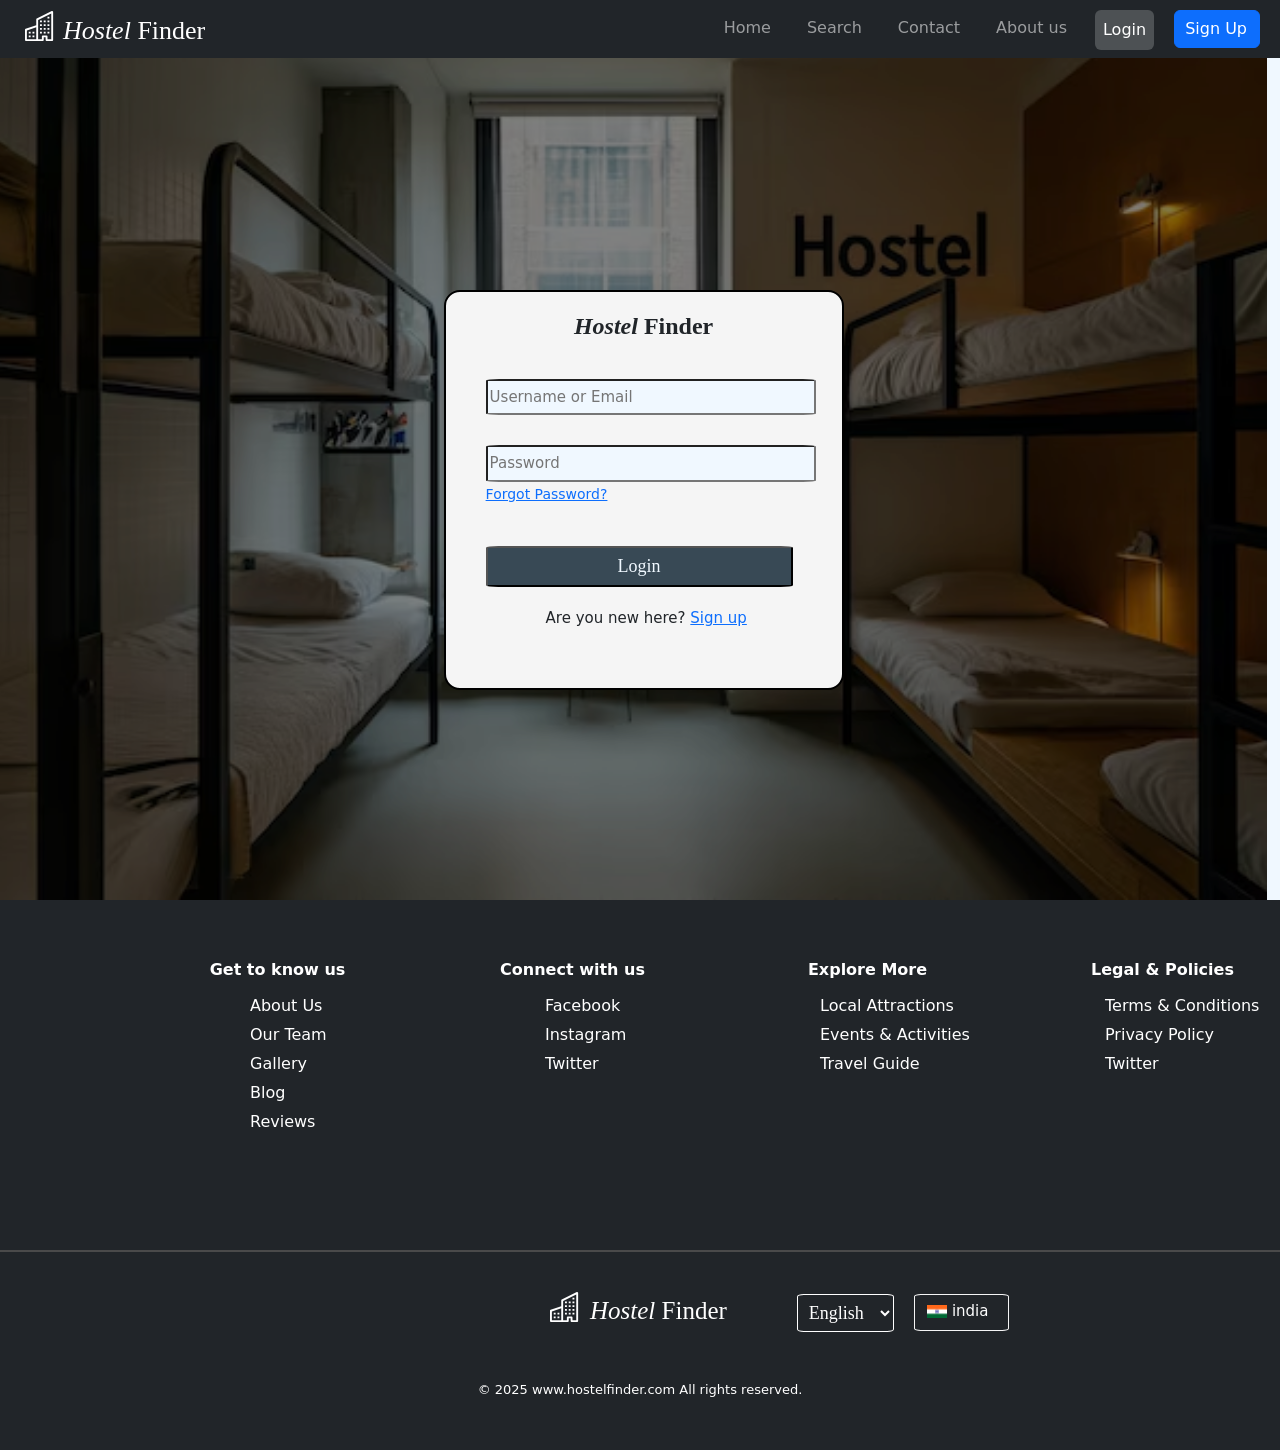
<file: login.html>
<!DOCTYPE html>
<html lang="en">
<head>
    <meta charset="UTF-8">
    <meta name="viewport" content="width=device-width, initial-scale=1.0">
    <title>Login Portal</title>
    <link href="https://cdn.jsdelivr.net/npm/bootstrap@5.3.0-alpha1/dist/css/bootstrap.min.css" rel="stylesheet">
    <link rel="stylesheet" href="s1.css" >
</head>
<body>
    <nav class="navbar navbar-expand-lg navbar-dark bg-dark text-white fixed-top">
        <ul class="nav justify-content-right">
            <li class="logo">
                <svg xmlns="http://www.w3.org/2000/svg" width="30" height="30" fill="white" class="bi bi-buildings" viewBox="0 0 16 16">
                    <path d="M14.763.075A.5.5 0 0 1 15 .5v15a.5.5 0 0 1-.5.5h-3a.5.5 0 0 1-.5-.5V14h-1v1.5a.5.5 0 0 1-.5.5h-9a.5.5 0 0 1-.5-.5V10a.5.5 0 0 1 .342-.474L6 7.64V4.5a.5.5 0 0 1 .276-.447l8-4a.5.5 0 0 1 .487.022M6 8.694 1 10.36V15h5zM7 15h2v-1.5a.5.5 0 0 1 .5-.5h2a.5.5 0 0 1 .5.5V15h2V1.309l-7 3.5z"/>
                    <path d="M2 11h1v1H2zm2 0h1v1H4zm-2 2h1v1H2zm2 0h1v1H4zm4-4h1v1H8zm2 0h1v1h-1zm-2 2h1v1H8zm2 0h1v1h-1zm2-2h1v1h-1zm0 2h1v1h-1zM8 7h1v1H8zm2 0h1v1h-1zm2 0h1v1h-1zM8 5h1v1H8zm2 0h1v1h-1zm2 0h1v1h-1zm0-2h1v1h-1z"/>
                  </svg>
            </li>

            <li class="loh">
                <a class="navbar-brand" id="tit" href="web.html"><em>Hostel</em> Finder</a>
            </li>
            

        </ul>
        <button class="navbar-toggler" type="button" data-bs-toggle="collapse" data-bs-target="#navbar" 
        aria-expanded="false" aria-label="Toggle navigation" aria-controls="navbar">     
            <span class="navbar-toggler-icon"></span>    
        </button>
        <div class="collapse navbar-collapse" id="navbar">
            <ul class="navbar-nav ms-auto">  
                <li class="nav-item">
                    <a href="web.html" class="nav-link"> Home </a>
                </li>
                <li class="nav-item">
                    <a href="#Search " class="nav-link"> Search </a>
                </li>
                <li class="nav-item">
                    <a class="nav-link" href="#Contact"> Contact  </a>
                </li>
                <li class="nav-item">
                    <a href="#Aboutus" class="nav-link">About us </a>
                </li>
                <li class="nav-item">
                    <button class="nav btn  btn  btn-dark btn-primary rounded   nav-link active"  aria-current="page" id="login"  >
                      Login
                  </button>
            </li>
                <li class="nav-item">
                       <a href="signup.html"> <button class="nav btn  btn btn-primary  rounded " aria-current="page" id="login"  >
                        Sign Up
                    </button></a>
                </li>
                
                
            </ul>
        </div>
    </nav>
    <div class="h">
        <img src="hotel.avif" class="udaay" >
        <div id="box" style="    position: absolute;top: 50%;left: 50%;transform: translate(-50%, -50%); margin-top: 40px;margin-left: 10px;" >
            <h4 style="display:flex; align-items: center; justify-content: center; padding-top: 20px; font-family:'Times New Roman', Times, serif ;"><b><em>Hostel</em> Finder</b></h4>
            <form>
                <input type="email" placeholder="Username or Email" id="user" required >
                <input type="password" placeholder="Password" id="user" required >
                <span id="for"><a href="#">Forgot Password?</a></span>
                <button id="dub">Login</button>
            </form>
            <div id="logi">Are you new here?  <a href="signup.html">Sign up</a></div>    
        </div>
    </div>
    
    <br>
    <footer style="background-color: #212529; color: white; height: 550px;">
        <div style="display: flex;">
          <div style="border: px solid black; height: 300px; width: 250px; margin-left: 160px;" id="boxx" class="bo">
            <h6 style="display: flex; justify-content: center; align-items: center; margin-top: 10px; "><b>Get to know us  </b></h6>
            <div style="margin-left: 90px; margin-top: 15px;"> <a   >About Us </a></div>
            <div style="margin-left: 90px; margin-top: 5px;"> <a   >Our Team </a></div>
            <div style="margin-left: 90px; margin-top: 5px;"> <a   >Gallery </a></div>
            <div style="margin-left: 90px; margin-top: 5px;"> <a   >Blog </a></div>
            <div style="margin-left: 90px; margin-top: 5px;"> <a   >Reviews </a></div>
          </div>
          <div style="border: px solid black; height: 300px; width: 250px;" id="boxx">
            <h6 style="display: flex; justify-content: center; align-items: center; margin-top: 10px; "><b>Connect with us  </b></h6>
            <div style="margin-left: 90px; margin-top: 15px;"> <a   >Facebook </a></div>
            <div style="margin-left: 90px; margin-top: 5px;"> <a   >Instagram </a></div>
            <div style="margin-left: 90px; margin-top: 5px;"> <a   >Twitter </a></div>
          
          </div>
          <div style="border: px solid black; height: 300px; width: 250px;" id="boxx">
            <h6 style="display: flex; justify-content: center; align-items: center; margin-top: 10px; "><b>Explore More </b></h6>
            <div style="margin-left: 70px; margin-top: 15px;"> <a   >Local Attractions </a></div>
            <div style="margin-left: 70px; margin-top: 5px;"> <a   >Events & Activities </a></div>
            <div style="margin-left: 70px; margin-top: 5px;"> <a   >Travel Guide </a></div>
            
          </div>
          <div style="border: px solid black; height: 300px; width: 250px;" id="boxx">
            <h6 style="display: flex; justify-content: center; align-items: center; margin-top: 10px; "><b>Legal & Policies</b></h6>
            <div style="margin-left: 60px; margin-top: 15px;"> <a   >Terms & Conditions  </a></div>
            <div style="margin-left: 60px; margin-top: 5px;"> <a   >Privacy Policy  </a></div>
            <div style="margin-left: 60px; margin-top: 5px;"> <a   >Twitter </a></div>
          </div>
        </div>
        <div class="nav-footer-line"  style="border: 0.1px solid whitesmoke; filter: brightness(30%);"> </div>
        <div style="display: flex;" >
          <svg style="margin-left: 550px; margin-top:40px; font-size: 25px; font-family: 'Times New Roman', Times, serif; " xmlns="http://www.w3.org/2000/svg" width="30" height="30" fill="white" class="bi bi-buildings" viewBox="0 0 16 16">
            <path d="M14.763.075A.5.5 0 0 1 15 .5v15a.5.5 0 0 1-.5.5h-3a.5.5 0 0 1-.5-.5V14h-1v1.5a.5.5 0 0 1-.5.5h-9a.5.5 0 0 1-.5-.5V10a.5.5 0 0 1 .342-.474L6 7.64V4.5a.5.5 0 0 1 .276-.447l8-4a.5.5 0 0 1 .487.022M6 8.694 1 10.36V15h5zM7 15h2v-1.5a.5.5 0 0 1 .5-.5h2a.5.5 0 0 1 .5.5V15h2V1.309l-7 3.5z"/>
            <path d="M2 11h1v1H2zm2 0h1v1H4zm-2 2h1v1H2zm2 0h1v1H4zm4-4h1v1H8zm2 0h1v1h-1zm-2 2h1v1H8zm2 0h1v1h-1zm2-2h1v1h-1zm0 2h1v1h-1zM8 7h1v1H8zm2 0h1v1h-1zm2 0h1v1h-1zM8 5h1v1H8zm2 0h1v1h-1zm2 0h1v1h-1zm0-2h1v1h-1z"/>
          </svg>
          <div style="margin-left: 10px; margin-top:40px; font-size: 25px; font-family: 'Times New Roman', Times, serif; "> <em>Hostel</em>&nbsp;Finder</div>
          <div style="margin-left: 70px; margin-top:40px; font-size: 25px; font-family: 'Times New Roman', Times, serif; "> 
            <select style=" font-size: 18px; padding: 7px; border-radius: 7%; background-color: #212529; color: white; border: 1px solid white;">
              <option value="en">English</option>
              <option value="es">Español</option>
              <option value="fr">Français</option>
              <option value="de">Deutsch</option>
            </select>
          </div>

          <div style=" border:1px solid whitesmoke; ; height: 37px;padding-left: 12px; padding-right: 20px;padding-top: 4px;padding-bottom: 5px; border-radius: 7%;margin-left: 20px; margin-top:42px;">
            
            <div style="margin-top: px">            
              <img src="india.png" alt="India Logo" width="20">        
              <span style="font-size: 15px; ">india</span>
            </div>
            
            

          </div>
        </div>
        <br>
        <br>
        <span style="display: flex; justify-content: center;  font-size: 13px;  align-items: center; ">&copy; 2025 www.hostelfinder.com All rights reserved. 
        </span>
    </footer>
    
    <script src="https://cdn.jsdelivr.net/npm/bootstrap@5.3.0-alpha1/dist/js/bootstrap.bundle.min.js"></script> 
    
</body>
</html>
<style>
    #logi {
        font-size: 15px;
        padding-top: 20px;
        padding-left: 100px;
    }
    #for {
        margin-left: 40px;
        font-size: 14px;
    }
    #dub {
        font-family:'Times New Roman', Times, serif;
        color: aliceblue;
        background-color:#384955;
        margin-left: 40px;
        margin-top: 40px;
        padding-top: 5px;
        padding-bottom: 5px;
        padding-right: 130px;
        padding-left: 130px;
        font-size: 18px;
        border-radius: 4%;
        
    }

    #box {
     
        background-color:whitesmoke;
        border-radius: 4%;
        border: 2px solid black;
        height: 400px;
        width: 400px;
    }
    body {
        
       
       
        background-color: aliceblue ;
    }
    #user {
        background-color: aliceblue;
        padding-top: 5px;
        padding-bottom: 5px;
        padding-right: 130px;
        font-size: 15px;
        border-radius: 4%;
        margin-left: 40px;
        margin-top: 30px;
    }
</style>
</file>
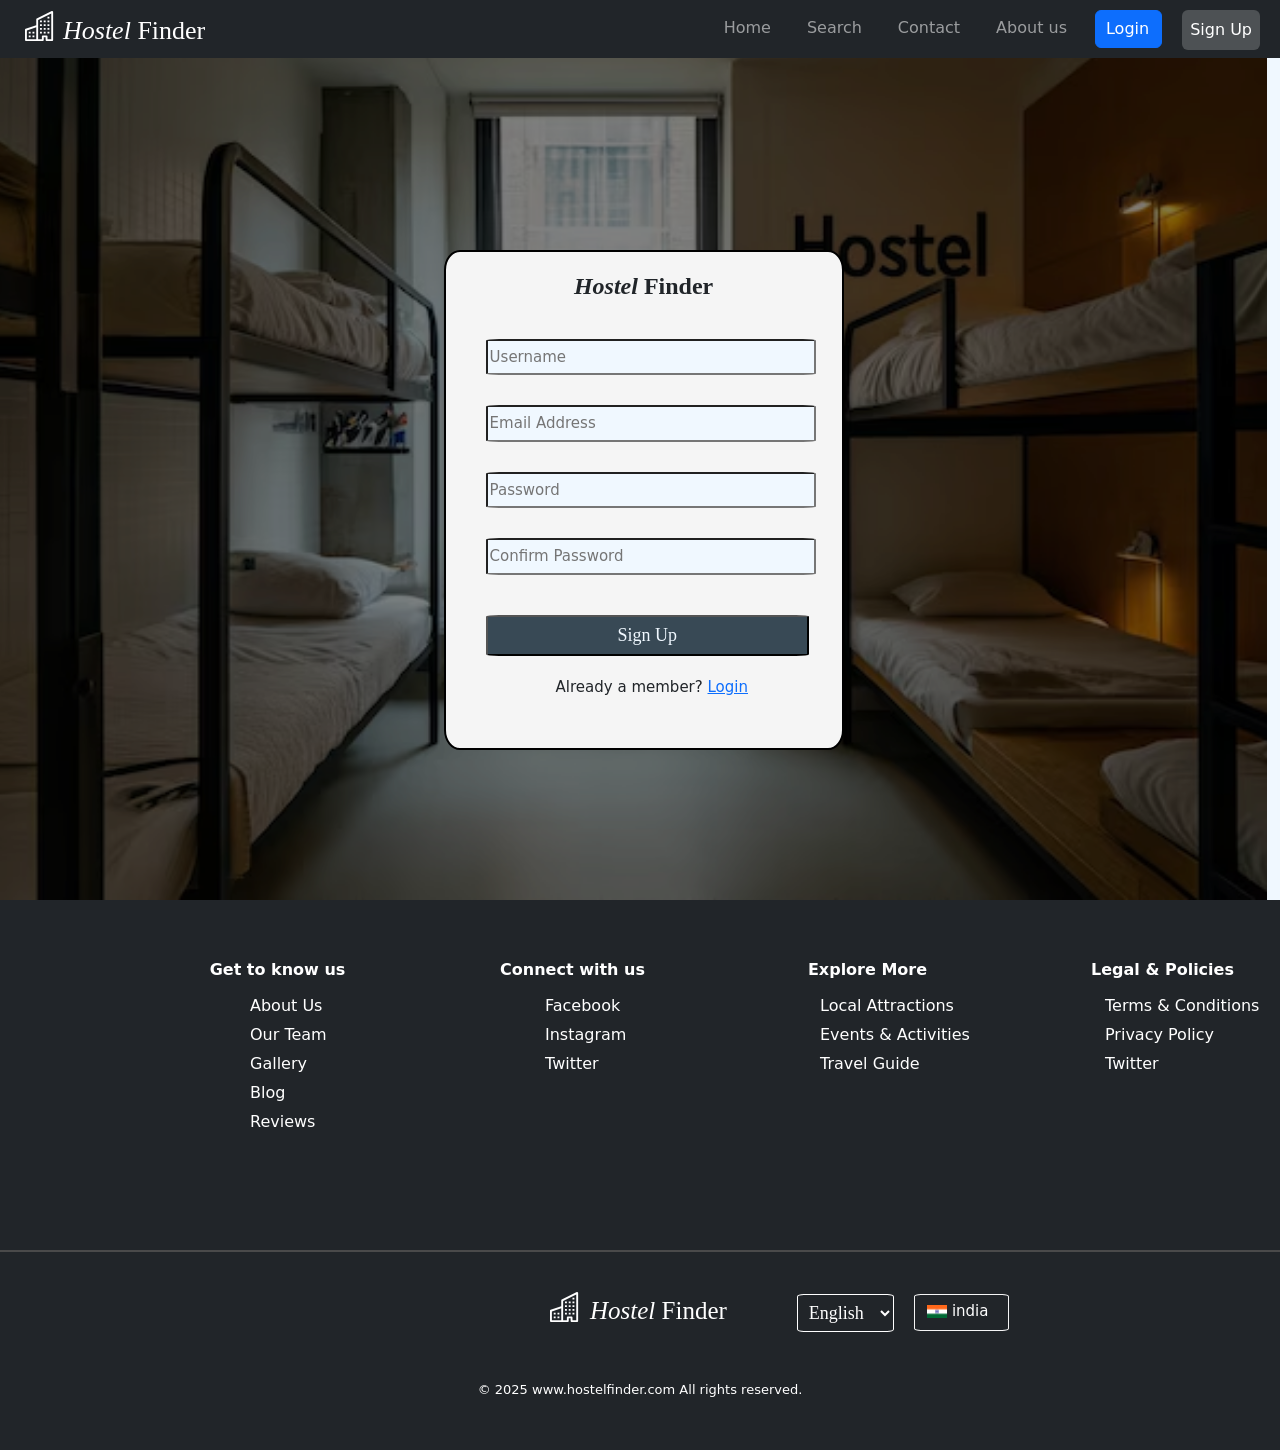
<file: signup.html>
<!DOCTYPE html>
<html lang="en">
<head>
    <meta charset="UTF-8">
    <meta name="viewport" content="width=device-width, initial-scale=1.0">
    <title>Login Portal</title>
    <link href="https://cdn.jsdelivr.net/npm/bootstrap@5.3.0-alpha1/dist/css/bootstrap.min.css" rel="stylesheet">
    <link rel="stylesheet" href="s1.css" >
</head>
<body>
    <nav class="navbar navbar-expand-lg navbar-dark bg-dark text-white fixed-top" >
        <ul class="nav justify-content-right">
            <li class="logo">
                <svg xmlns="http://www.w3.org/2000/svg" width="30" height="30" fill="white" class="bi bi-buildings" viewBox="0 0 16 16">
                    <path d="M14.763.075A.5.5 0 0 1 15 .5v15a.5.5 0 0 1-.5.5h-3a.5.5 0 0 1-.5-.5V14h-1v1.5a.5.5 0 0 1-.5.5h-9a.5.5 0 0 1-.5-.5V10a.5.5 0 0 1 .342-.474L6 7.64V4.5a.5.5 0 0 1 .276-.447l8-4a.5.5 0 0 1 .487.022M6 8.694 1 10.36V15h5zM7 15h2v-1.5a.5.5 0 0 1 .5-.5h2a.5.5 0 0 1 .5.5V15h2V1.309l-7 3.5z"/>
                    <path d="M2 11h1v1H2zm2 0h1v1H4zm-2 2h1v1H2zm2 0h1v1H4zm4-4h1v1H8zm2 0h1v1h-1zm-2 2h1v1H8zm2 0h1v1h-1zm2-2h1v1h-1zm0 2h1v1h-1zM8 7h1v1H8zm2 0h1v1h-1zm2 0h1v1h-1zM8 5h1v1H8zm2 0h1v1h-1zm2 0h1v1h-1zm0-2h1v1h-1z"/>
                  </svg>
            </li>

            <li class="loh">
                <a class="navbar-brand" id="tit" href="web.html"><em>Hostel</em> Finder</a>
            </li>
            

        </ul>
        <button class="navbar-toggler" type="button" data-bs-toggle="collapse" data-bs-target="#navbar" 
        aria-expanded="false" aria-label="Toggle navigation" aria-controls="navbar">     
            <span class="navbar-toggler-icon"></span>    
        </button>
        <div class="collapse navbar-collapse" id="navbar">
            <ul class="navbar-nav ms-auto">  
                <li class="nav-item">
                    <a href="web.html" class="nav-link"> Home </a>
                </li>
                <li class="nav-item">
                    <a href="#Search " class="nav-link"> Search </a>
                </li>
                <li class="nav-item">
                    <a class="nav-link" href="#Contact"> Contact  </a>
                </li>
                <li class="nav-item">
                    <a href="#Aboutus" class="nav-link">About us </a>
                </li>
                <li class="nav-item">
                    <a href="login.html"><button class="nav btn  btn  btn-primary rounded "  id="login"  >
                      Login
                  </button></a>
            </li>
                <li class="nav-item">
                       <button class="nav btn  btn btn-primary btn-dark rounded nav-link active " aria-current="page" id="login"  >
                        Sign Up
                    </button>
                </li>
                
                
            </ul>
        </div>
    </nav>
    <div class="h">
        <img src="hotel.avif" class="udaay" >
        <div id="box" style="position: absolute;top: 50%;left: 50%;transform: translate(-50%, -50%); margin-top: 50px;margin-left: 10px;">
            <h4 style="display:flex; align-items: center; justify-content: center; padding-top: 20px; font-family:'Times New Roman', Times, serif ;"><b><em>Hostel</em> Finder</b></h4>
            <form>
            <input type="username" placeholder="Username " id="user" required >
                <input type="email" placeholder="Email Address" id="user" required >
                <input type="password" placeholder="Password" id="user" required >
                <input type="password" placeholder="Confirm Password" id="user" required >
                
                <button id="dub">Sign Up</button>
            </form>
            <div id="logi">Already a member?   <a href="login.html">Login</a></div>    
        </div>
    </div>

    <footer style="background-color: #212529; color: white; height: 550px;">
        <div style="display: flex;">
          <div style="border: px solid black; height: 300px; width: 250px; margin-left: 160px;" id="boxx" class="bo">
            <h6 style="display: flex; justify-content: center; align-items: center; margin-top: 10px; "><b>Get to know us  </b></h6>
            <div style="margin-left: 90px; margin-top: 15px;"> <a   >About Us </a></div>
            <div style="margin-left: 90px; margin-top: 5px;"> <a   >Our Team </a></div>
            <div style="margin-left: 90px; margin-top: 5px;"> <a   >Gallery </a></div>
            <div style="margin-left: 90px; margin-top: 5px;"> <a   >Blog </a></div>
            <div style="margin-left: 90px; margin-top: 5px;"> <a   >Reviews </a></div>
          </div>
          <div style="border: px solid black; height: 300px; width: 250px;" id="boxx">
            <h6 style="display: flex; justify-content: center; align-items: center; margin-top: 10px; "><b>Connect with us  </b></h6>
            <div style="margin-left: 90px; margin-top: 15px;"> <a   >Facebook </a></div>
            <div style="margin-left: 90px; margin-top: 5px;"> <a   >Instagram </a></div>
            <div style="margin-left: 90px; margin-top: 5px;"> <a   >Twitter </a></div>
          
          </div>
          <div style="border: px solid black; height: 300px; width: 250px;" id="boxx">
            <h6 style="display: flex; justify-content: center; align-items: center; margin-top: 10px; "><b>Explore More </b></h6>
            <div style="margin-left: 70px; margin-top: 15px;"> <a   >Local Attractions </a></div>
            <div style="margin-left: 70px; margin-top: 5px;"> <a   >Events & Activities </a></div>
            <div style="margin-left: 70px; margin-top: 5px;"> <a   >Travel Guide </a></div>
            
          </div>
          <div style="border: px solid black; height: 300px; width: 250px;" id="boxx">
            <h6 style="display: flex; justify-content: center; align-items: center; margin-top: 10px; "><b>Legal & Policies</b></h6>
            <div style="margin-left: 60px; margin-top: 15px;"> <a   >Terms & Conditions  </a></div>
            <div style="margin-left: 60px; margin-top: 5px;"> <a   >Privacy Policy  </a></div>
            <div style="margin-left: 60px; margin-top: 5px;"> <a   >Twitter </a></div>
          </div>
        </div>
        <div class="nav-footer-line"  style="border: 0.1px solid whitesmoke; filter: brightness(30%);"> </div>
        <div style="display: flex;" >
          <svg style="margin-left: 550px; margin-top:40px; font-size: 25px; font-family: 'Times New Roman', Times, serif; " xmlns="http://www.w3.org/2000/svg" width="30" height="30" fill="white" class="bi bi-buildings" viewBox="0 0 16 16">
            <path d="M14.763.075A.5.5 0 0 1 15 .5v15a.5.5 0 0 1-.5.5h-3a.5.5 0 0 1-.5-.5V14h-1v1.5a.5.5 0 0 1-.5.5h-9a.5.5 0 0 1-.5-.5V10a.5.5 0 0 1 .342-.474L6 7.64V4.5a.5.5 0 0 1 .276-.447l8-4a.5.5 0 0 1 .487.022M6 8.694 1 10.36V15h5zM7 15h2v-1.5a.5.5 0 0 1 .5-.5h2a.5.5 0 0 1 .5.5V15h2V1.309l-7 3.5z"/>
            <path d="M2 11h1v1H2zm2 0h1v1H4zm-2 2h1v1H2zm2 0h1v1H4zm4-4h1v1H8zm2 0h1v1h-1zm-2 2h1v1H8zm2 0h1v1h-1zm2-2h1v1h-1zm0 2h1v1h-1zM8 7h1v1H8zm2 0h1v1h-1zm2 0h1v1h-1zM8 5h1v1H8zm2 0h1v1h-1zm2 0h1v1h-1zm0-2h1v1h-1z"/>
          </svg>
          <div style="margin-left: 10px; margin-top:40px; font-size: 25px; font-family: 'Times New Roman', Times, serif; "> <em>Hostel</em>&nbsp;Finder</div>
          <div style="margin-left: 70px; margin-top:40px; font-size: 25px; font-family: 'Times New Roman', Times, serif; "> 
            <select style=" font-size: 18px; padding: 7px; border-radius: 7%; background-color: #212529; color: white; border: 1px solid white;">
              <option value="en">English</option>
              <option value="es">Español</option>
              <option value="fr">Français</option>
              <option value="de">Deutsch</option>
            </select>
          </div>

          <div style=" border:1px solid whitesmoke; ; height: 37px;padding-left: 12px; padding-right: 20px;padding-top: 4px;padding-bottom: 5px; border-radius: 7%;margin-left: 20px; margin-top:42px;">
            
            <div style="margin-top: px">            
              <img src="india.png" alt="India Logo" width="20">        
              <span style="font-size: 15px; ">india</span>
            </div>
            
            

          </div>
        </div>
        <br>
        <br>
        <span style="display: flex; justify-content: center;  font-size: 13px;  align-items: center; ">&copy; 2025 www.hostelfinder.com All rights reserved. 
        </span>
      </footer>
    
    <script src="https://cdn.jsdelivr.net/npm/bootstrap@5.3.0-alpha1/dist/js/bootstrap.bundle.min.js"></script> 
    
</body>
</html>
<style>
    #logi {
        font-size: 15px;
        padding-top: 20px;
        padding-left: 110px;
    }
    #for {
        margin-left: 40px;
        font-size: 14px;
    }
    #dub {
        font-family:'Times New Roman', Times, serif;
        color: aliceblue;
        background-color:#384955;
        margin-left: 40px;
        margin-top: 40px;
        padding-top: 5px;
        padding-bottom: 5px;
        padding-right: 130px;
        padding-left: 130px;
        font-size: 18px;
        border-radius: 4%;
        
    }

    #box {

        background-color:whitesmoke;
        border-radius: 4%;
        border: 2px solid black;
        height: 500px;
        width: 400px;
    }
    body {
        
        
       
        background-color: aliceblue ;
    }
    #user {
        background-color: aliceblue;
        padding-top: 5px;
        padding-bottom: 5px;
        padding-right: 130px;
        font-size: 15px;
        border-radius: 4%;
        margin-left: 40px;
        margin-top: 30px;
    }
</style>
</file>
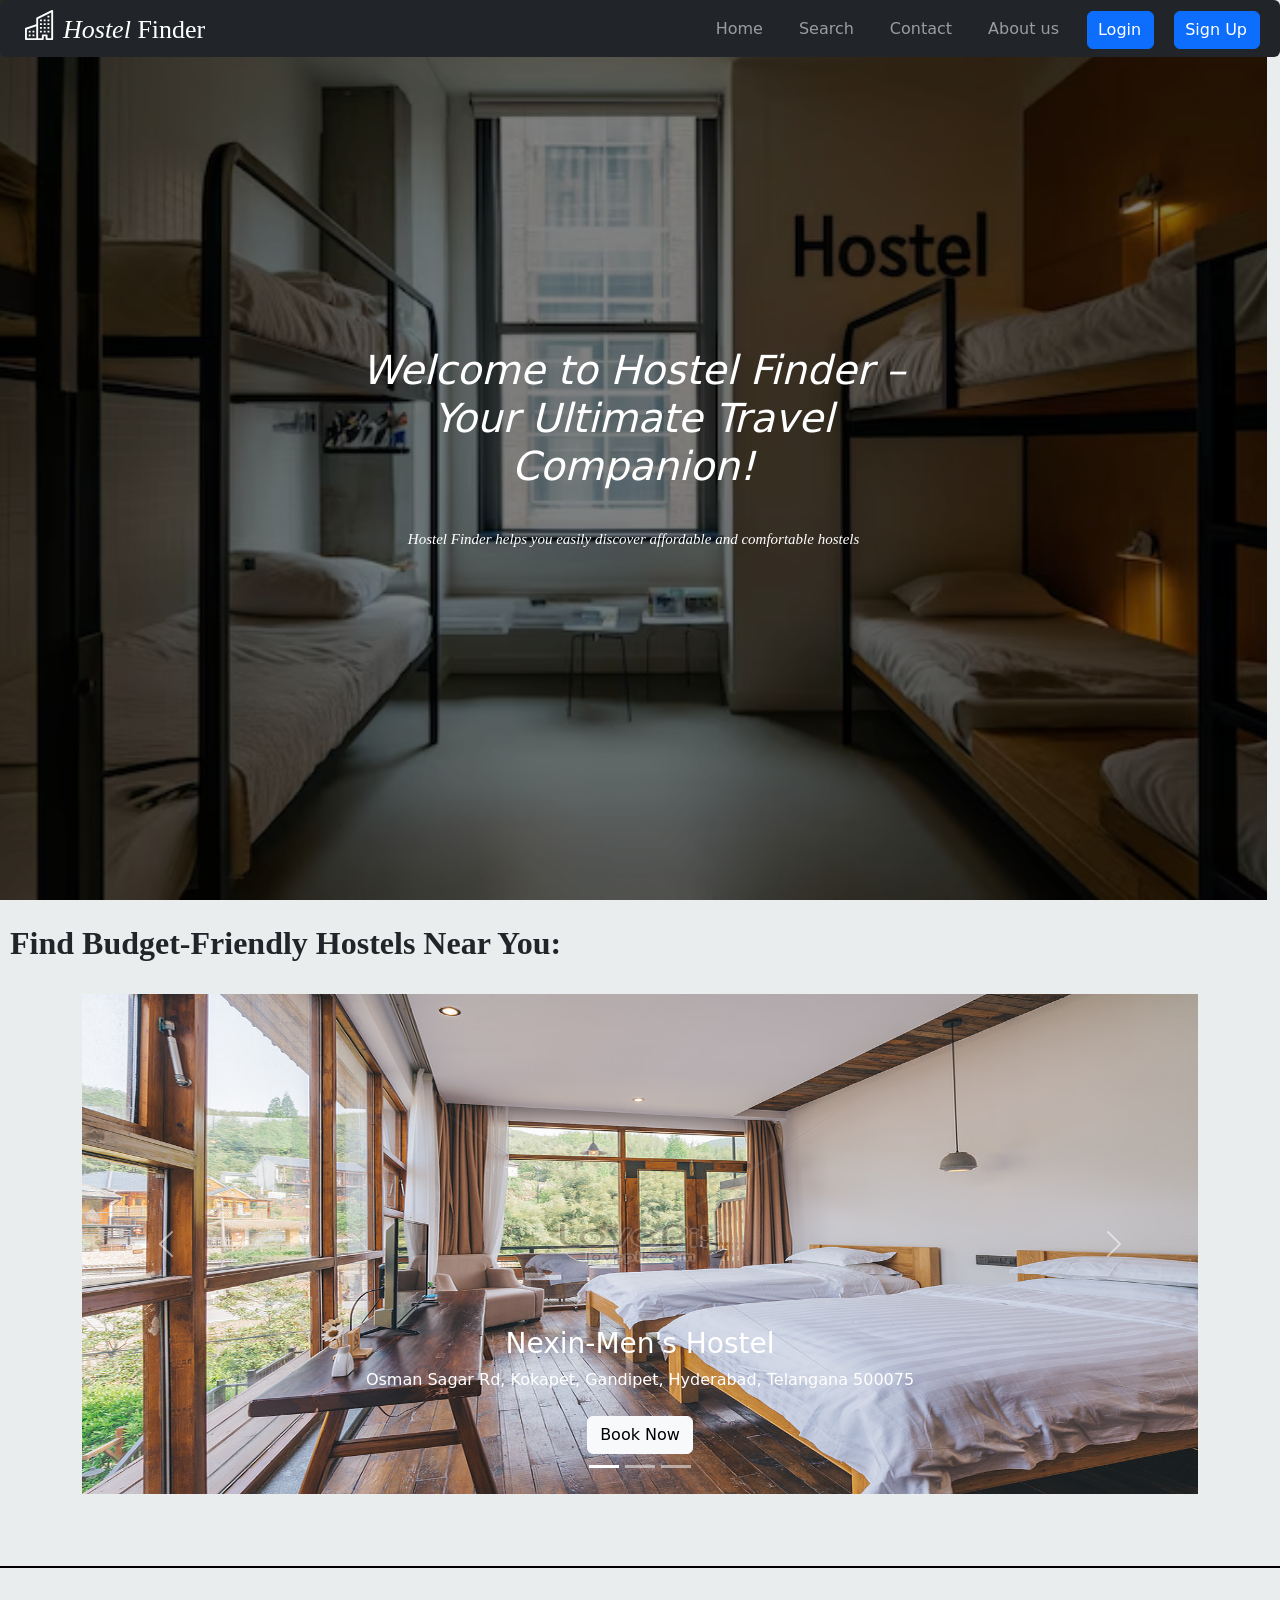
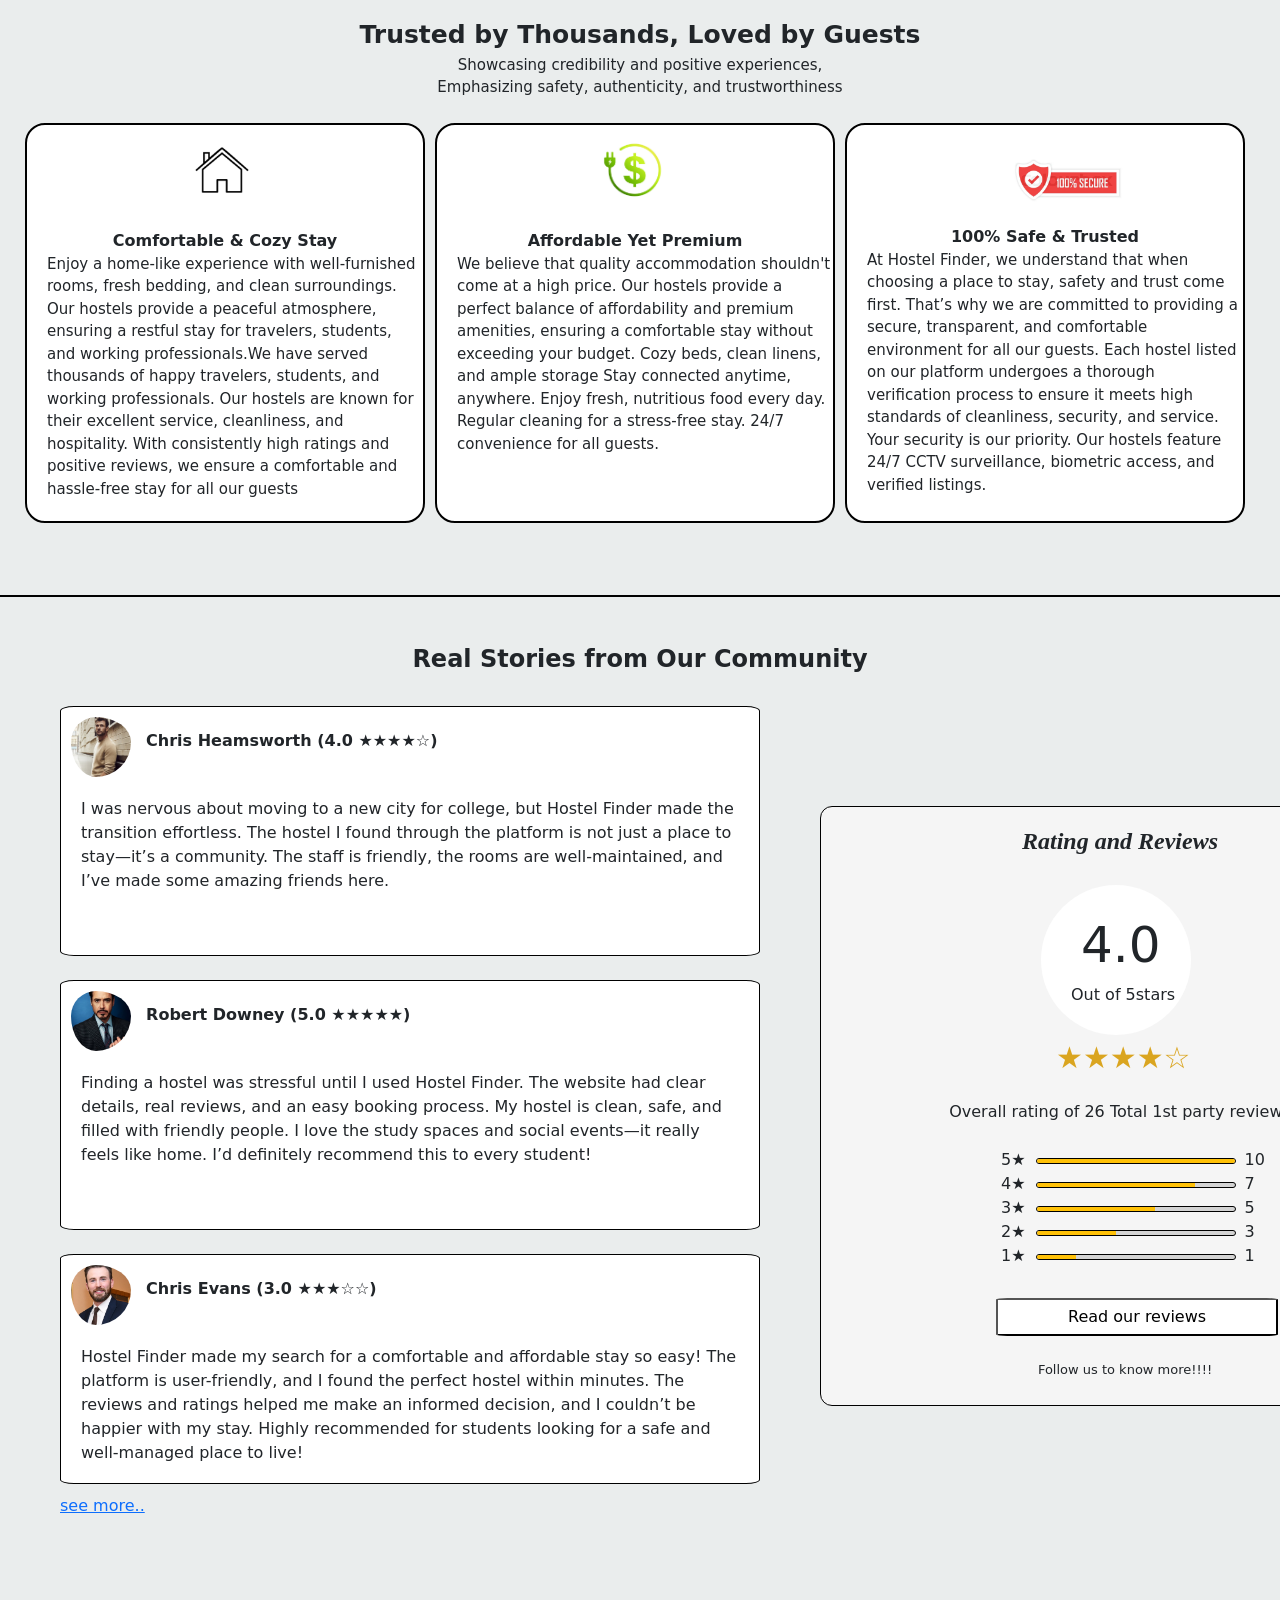
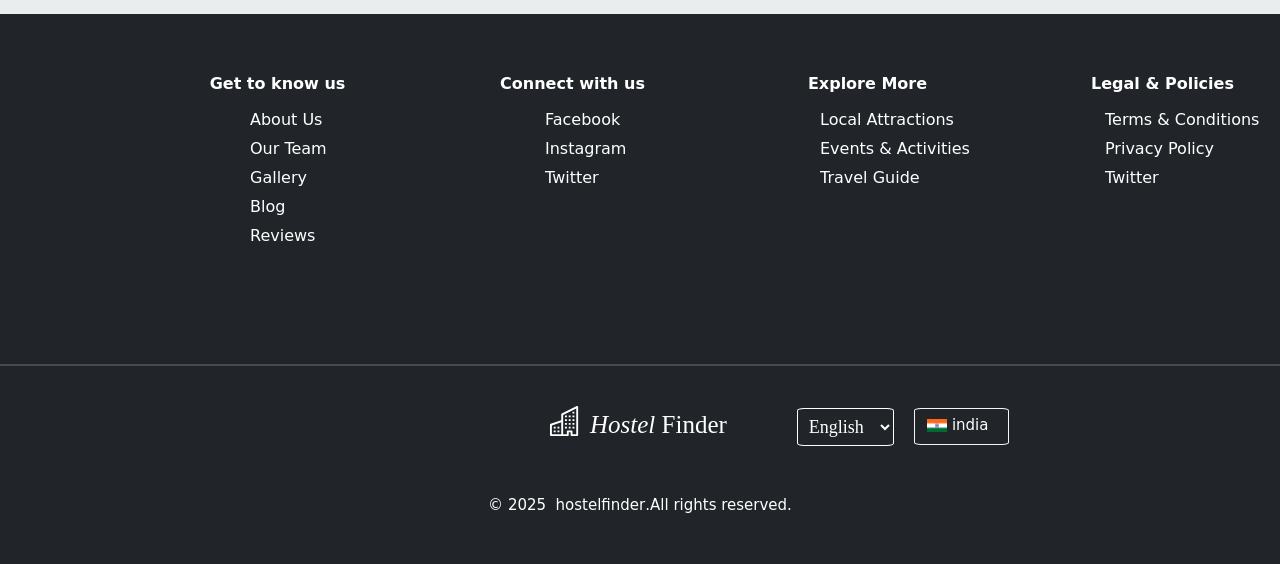
<file: web.html>
<!DOCTYPE html>
  <html lang="en">
  <head>
      <meta charset="UTF-8">
      <meta name="viewport" content="width=device-width, initial-scale=1.0">
      <title>Hostel Finder</title>
      <link href="https://cdn.jsdelivr.net/npm/bootstrap@5.3.0-alpha1/dist/css/bootstrap.min.css" rel="stylesheet">
      <link rel="stylesheet" href="s1.css" >
  </head>
  <body>
      <nav class="navbar navbar-expand-lg navbar-dark rounded bg-dark text-white fixed-top">
          <ul class="nav justify-content-right">
              <li class="logo">
                  <svg xmlns="http://www.w3.org/2000/svg" width="30" height="30" fill="white" class="bi bi-buildings" viewBox="0 0 16 16">
                      <path d="M14.763.075A.5.5 0 0 1 15 .5v15a.5.5 0 0 1-.5.5h-3a.5.5 0 0 1-.5-.5V14h-1v1.5a.5.5 0 0 1-.5.5h-9a.5.5 0 0 1-.5-.5V10a.5.5 0 0 1 .342-.474L6 7.64V4.5a.5.5 0 0 1 .276-.447l8-4a.5.5 0 0 1 .487.022M6 8.694 1 10.36V15h5zM7 15h2v-1.5a.5.5 0 0 1 .5-.5h2a.5.5 0 0 1 .5.5V15h2V1.309l-7 3.5z"/>
                      <path d="M2 11h1v1H2zm2 0h1v1H4zm-2 2h1v1H2zm2 0h1v1H4zm4-4h1v1H8zm2 0h1v1h-1zm-2 2h1v1H8zm2 0h1v1h-1zm2-2h1v1h-1zm0 2h1v1h-1zM8 7h1v1H8zm2 0h1v1h-1zm2 0h1v1h-1zM8 5h1v1H8zm2 0h1v1h-1zm2 0h1v1h-1zm0-2h1v1h-1z"/>
                    </svg>
              </li>

              <li class="loh">
                  <a class="navbar-brand" id="tit" href="web.html"><em>Hostel</em> Finder</a>
              </li>
              

          </ul>
          <button class="navbar-toggler" type="button" data-bs-toggle="collapse" data-bs-target="#navbar" 
          aria-expanded="false" aria-label="Toggle navigation" aria-controls="navbar">     
              <span class="navbar-toggler-icon"></span>    
          </button>
          <div class="collapse navbar-collapse" id="navbar">
              <ul class="navbar-nav ms-auto">  
                  <li class="nav-item">
                      <a href="web.html" class="nav-link"> Home </a>
                  </li>
                  <li class="nav-item">
                      <a href="#Search " class="nav-link"> Search </a>
                  </li>
                  <li class="nav-item">
                      <a class="nav-link" href="#Contact"> Contact  </a>
                  </li>
                  <li class="nav-item">
                      <a href="#Aboutus" class="nav-link">About us </a>
                  </li>
                  <li class="nav-item">
                    <a href="login.html"class="nav btn  btn-primary rounded " id="login"  >
                      Login
                    </a>
            </li>
                  
                  <li class="nav-item">
                        <a href="signup.html" class="nav btn  btn-primary rounded  " id="login"  >
                          Sign Up
                        </a>
                  </li>
                  
                  
              </ul>
          </div>
      </nav>

      <div class="h">
          <img src="hotel.avif" class="udaay">
          
          <div class="i">
            <h1 id="hos"> <em>  Welcome to Hostel Finder – Your Ultimate Travel Companion!</em></h1>
            <p><em>Hostel Finder helps you easily discover affordable and comfortable hostels</em></p>
            
          </div>
      
      
      </div>
      <br>
      <br>
      
      <h2 id="h"> <b>Find Budget-Friendly Hostels Near You: </b></h2>
      <br>

      
      <div class="container">
        <div id="carouselExampleCaptions" class="carousel slide" >
          <div class="carousel-indicators">
            <button type="button" data-bs-target="#carouselExampleCaptions" data-bs-slide-to="0" class="active" aria-current="true" aria-label="Slide 1"></button>
            <button type="button" data-bs-target="#carouselExampleCaptions" data-bs-slide-to="1" aria-label="Slide 2"></button>
            <button type="button" data-bs-target="#carouselExampleCaptions" data-bs-slide-to="2" aria-label="Slide 3"></button>
          </div>
          <div class="carousel-inner">
            <div class="carousel-item active">
              <img src="hos2.jpg" class="d-block w-100" alt="..." class="ma" height="500px">
              <div class="carousel-caption d-none d-md-block">
                <span><h3 >Nexin-Men's Hostel</h3></span>
                <span>Osman Sagar Rd, Kokapet, Gandipet, Hyderabad, Telangana 500075</span>
                <br>
                <br>
                <button class="btn btn-primary btn-light">Book Now</button>
              </div>
            </div>
            <div class="carousel-item">
              <img src="hos1.jpg" class="d-block w-100" alt="..." class="ma" height="500px">
              <div class="carousel-caption d-none d-md-block">
                <span><h3 >CBIT Hostel</h3></span>
                <span>Osman Sagar Rd, Kokapet, Gandipet, Hyderabad, Telangana 500075</span>
                <br>
                <br>
                <button class="btn btn-primary btn-light">Book Now</button>
              </div>
            </div>
            <div class="carousel-item">
              <img src="hos3.jpg" class="d-block w-100" alt="..." class="ma" height="500px">
              <div class="carousel-caption d-none d-md-block">
                <span><h3 >Sdelight Hostel</h3></span>
                <span>Osman Sagar Rd, Kokapet, Gandipet, Hyderabad, Telangana 500075</span>
                <br>
                <br>
                <button class="btn btn-primary btn-light">Book Now</button>
              </div>
            </div>
          </div>
          <button class="carousel-control-prev" type="button" data-bs-target="#carouselExampleCaptions" data-bs-slide="prev">
            <span class="carousel-control-prev-icon" aria-hidden="true"></span>
            <span class="visually-hidden">Previous</span>
          </button>
          <button class="carousel-control-next" type="button" data-bs-target="#carouselExampleCaptions" data-bs-slide="next">
            <span class="carousel-control-next-icon" aria-hidden="true"></span>
            <span class="visually-hidden">Next</span>
          </button>
        </div>
      </div>
      <br>
      <br>
      <br>
      <div style="background-color: black; border: 1px solid black;"></div>
      <br>
      <br>
      <div>
        <span id="trust"><b>Trusted by Thousands, Loved by Guests</b></span>
        
        <span id="trus"> Showcasing credibility and positive experiences,</span>
        <span id="trus">Emphasizing safety, authenticity, and trustworthiness</span>
      </div>
      <br>

      <div class="con">
        <div class="in">
          <img src="home.jpg" height="80px" style="padding-top: 10px; padding-left: 160px;">
          <br>
          <br>
          <span style="display: flex;
          justify-content: center;
          align-items: center;" ><b>Comfortable & Cozy Stay</b></span>
          <div style="padding-left: 20px; font-size: 15px;">Enjoy a home-like experience with well-furnished rooms, fresh bedding, and clean surroundings. Our hostels provide a peaceful atmosphere, ensuring a restful stay for travelers, students, and working professionals.We have served thousands of happy travelers, students, and working professionals. Our hostels are known for their excellent service, cleanliness, and hospitality. With consistently high ratings and positive reviews, we ensure a comfortable and hassle-free stay for all our guests

          </div>
        </div>
        <div class="in">
          <img src="money.webp" height="80px" style="padding-top: 10px; padding-left: 160px;">
          <br>
          <br>
          <span style="display: flex;
          justify-content: center;
          align-items: center;" ><b>Affordable Yet Premium</b></span>
          <div style="padding-left: 20px; font-size: 15px;">We believe that quality accommodation shouldn't come at a high price. Our hostels provide a perfect balance of affordability and premium amenities, ensuring a comfortable stay without exceeding your budget.
            Cozy beds, clean linens, and ample storage
            Stay connected anytime, anywhere.
            Enjoy fresh, nutritious food every day.
            Regular cleaning for a stress-free stay.
            24/7 convenience for all guests.

          </div>

        </div>
        <div class="in">
          <img src="safe.webp" height="100px" style="padding-top: 10px; padding-left: 160px;">
          <br>
          
          <span style="display: flex;
          justify-content: center;
          align-items: center;" ><b>100% Safe & Trusted</b></span>
          <div style="padding-left: 20px; font-size: 15px;">At Hostel Finder, we understand that when choosing a place to stay, safety and trust come first. That’s why we are committed to providing a secure, transparent, and comfortable environment for all our guests. Each hostel listed on our platform undergoes a thorough verification process to ensure it meets high standards of cleanliness, security, and service. Your security is our priority. Our hostels feature 24/7 CCTV surveillance, biometric access, and verified listings.
          </div>
        </div>

      </div>
      <br>
      <br>
      <br>
      <div style="background-color: black; border: 1px solid black;"></div>
      <br>
      <br>
      <div>
        <h4 style="display: flex;
        justify-content: center;
        align-items: center;"><b>Real Stories from Our Community</b></h4>
        <br>

        <div id="mom">
          <div>
            <div style="border: 1px solid black; background-color: white;  height: 250px; width: 700px; margin-left: 60px; border-radius: 2%;">
            <span> <img src="pas1.webp"     
              style="border-radius: 50%; padding-top: 10px; padding-left: 10px; 
              border-radius: 50%; width: 70px; height: 70px ;
              
              object-fit: cover;
              max-width: none; "  ></span>
              <span style="padding-left: 10px;"><b>Chris Heamsworth (4.0 &#9733;&#9733;&#9733;&#9733;&#9734;)</b></span>

              
              
              <div style="padding: 20px;">I was nervous about moving to a new city for college, but Hostel Finder made the transition effortless. The hostel I found through the platform is not just a place to stay—it’s a community. The staff is friendly, the rooms are well-maintained, and I’ve made some amazing friends here.</div>
            </div>
            <br>
            <div style="border: 1px solid black;background-color: white;   height: 250px; width: 700px; margin-left: 60px;  border-radius: 2%;">
              <span> <img src="pas2.webp"     
                style="border-radius: 50%; padding-top: 10px; padding-left: 10px; 
                border-radius: 50%; width: 70px; height: 70px ;
                
                object-fit: cover;
                max-width: none; "  ></span>
                <span style="padding-left: 10px;"><b>Robert Downey (5.0 &#9733;&#9733;&#9733;&#9733;&#9733;) </b></span>
    
                
                
                <div style="padding: 20px;">Finding a hostel was stressful until I used Hostel Finder. The website had clear details, real reviews, and an easy booking process. My hostel is clean, safe, and filled with friendly people. I love the study spaces and social events—it really feels like home. I’d definitely recommend this to every student!</div>
            </div>
            <br>
            <div style="border: 1px solid black; background-color:white;  height: 230px; width: 700px; margin-left: 60px;  border-radius: 2%;">
              <span> <img src="pas3.jpg"     
                style="border-radius: 50%; padding-top: 10px; padding-left: 10px; 
                border-radius: 50%; width: 70px; height: 70px ;
                
                object-fit: cover;
                max-width: none; "  ></span>
                
                <span style="padding-left: 10px;"><b>Chris Evans (3.0 &#9733;&#9733;&#9733;&#9734;&#9734;)</b></span>
    
                
              
                
                
                <div style="padding: 20px;">Hostel Finder made my search for a comfortable and affordable stay so easy! The platform is user-friendly, and I found the perfect hostel within minutes. The reviews and ratings helped me make an informed decision, and I couldn’t be happier with my stay. Highly recommended for students looking for a safe and well-managed place to live!</div>
                
              </div>
              <div style="margin-top: 10px; margin-left: 60px;"><a  href="#" class="nav-a">see more..</a></div>
          </div>
          <div style="border: 1;">
            <div style="border: 1px solid black; height:600px; background-color: whitesmoke; width: 600px; margin-left: 60px; margin-top: 100px;  border-radius: 2%;" id="rat">
              <h4 style="font-family:'Times New Roman', Times, serif; display: flex;
              justify-content: center;
              align-items: center;padding-top: 20px; "><b><em>Rating and Reviews</em></b></h4>
              <div style="height: 150px; width: 150px;background-color: white; border-radius: 50%; margin-left: 220px; margin-top: 30px; ">
                <h1 style="padding-top: 30px;padding-left: 40px; font-size: 50px;">4.0</h1>
                <h7 style="padding-top: 40px;padding-left: 30px; ">Out of 5stars</h7>
                
              </div>
              <span style="padding-top: 20px;padding-left: 235px; color: goldenrod; font-size: 30px;"> &#9733;&#9733;&#9733;&#9733;&#9734;</span>
              <br>
              <h7 style="display: flex;
              justify-content: center;
              align-items: center; padding-top: 20px;"> Overall rating of 26  Total 1st party reviews</h7>
              <br>
              
              <div>
                <div style="display: flex; padding-left: 180px;" >
                  <div >5&#9733;</div>
                    <div class="progress" role="progressbar" aria-label="Basic example" aria-valuenow="25" aria-valuemin="0" id="pro" aria-valuemax="100">
                  
                    <div class="progress-bar text-bg-warning" style="width: 100%" ></div>
                  </div>
                  <div id="per">10</div>
                </div>
                <div style="display: flex; padding-left: 180px;" >
                  <div>4&#9733;</div>
                    <div class="progress" role="progressbar" aria-label="Basic example" aria-valuenow="25" aria-valuemin="0" id="pro" aria-valuemax="100">
                  
                    <div class="progress-bar text-bg-warning" style="width: 80%" ></div>
                  </div>
                  <div id="per">7</div>
                </div>
                <div style="display: flex; padding-left: 180px;" >
                  <div>3&#9733;</div>
                    <div class="progress" role="progressbar" aria-label="Basic example" aria-valuenow="25" aria-valuemin="0" id="pro" aria-valuemax="100">
                  
                    <div class="progress-bar text-bg-warning" style="width: 60%" ></div>
                  </div>
                  <div id="per">5</div>
                </div>
                <div style="display: flex; padding-left: 180px;" >
                  <div>2&#9733;</div>
                    <div class="progress" role="progressbar" aria-label="Basic example" aria-valuenow="25" aria-valuemin="0" id="pro" aria-valuemax="100">
                  
                    <div class="progress-bar text-bg-warning" style="width: 40%" ></div>
                  </div>
                  <div id="per">3</div>
                </div>
                <div style="display: flex; padding-left: 180px;" >
                  <div>1&#9733;</div>
                    <div class="progress" role="progressbar" aria-label="Basic example" aria-valuenow="25" aria-valuemin="0" id="pro" aria-valuemax="100">
                  
                    <div class="progress-bar text-bg-warning" style="width: 20%" ></div>
                  </div>
                  <div id="per">1</div>
                </div>
                
                
              </div>
              <button style="margin-left: 175px; border-radius: 4%; background-color: white; margin-top: 30px; padding-top: 5px ; padding-bottom: 5px; padding-left: 70px; padding-right: 70px;">Read our reviews</button>
              <br>
              <br>
              <div style="display: flex; justify-content: center; align-items: center; font-size: 13px; margin-left: 10px;">Follow us to know more!!!!</div>
            </div>
            
          </div>
        </div>
        <br>
        <br>
        <br>
        <br>
        
        <footer style="background-color: #212529; color: white; height: 550px;">
          <div style="display: flex;">
            <div style="border: px solid black; height: 300px; width: 250px; margin-left: 160px;" id="boxx" class="bo">
              <h6 style="display: flex; justify-content: center; align-items: center; margin-top: 10px; "><b>Get to know us  </b></h6>
              <div style="margin-left: 90px; margin-top: 15px;"> <a   >About Us </a></div>
              <div style="margin-left: 90px; margin-top: 5px;"> <a   >Our Team </a></div>
              <div style="margin-left: 90px; margin-top: 5px;"> <a   >Gallery </a></div>
              <div style="margin-left: 90px; margin-top: 5px;"> <a   >Blog </a></div>
              <div style="margin-left: 90px; margin-top: 5px;"> <a   >Reviews </a></div>
            </div>
            <div style="border: px solid black; height: 300px; width: 250px;" id="boxx">
              <h6 style="display: flex; justify-content: center; align-items: center; margin-top: 10px; "><b>Connect with us  </b></h6>
              <div style="margin-left: 90px; margin-top: 15px;"> <a   >Facebook </a></div>
              <div style="margin-left: 90px; margin-top: 5px;"> <a   >Instagram </a></div>
              <div style="margin-left: 90px; margin-top: 5px;"> <a   >Twitter </a></div>
            
            </div>
            <div style="border: px solid black; height: 300px; width: 250px;" id="boxx">
              <h6 style="display: flex; justify-content: center; align-items: center; margin-top: 10px; "><b>Explore More </b></h6>
              <div style="margin-left: 70px; margin-top: 15px;"> <a   >Local Attractions </a></div>
              <div style="margin-left: 70px; margin-top: 5px;"> <a   >Events & Activities </a></div>
              <div style="margin-left: 70px; margin-top: 5px;"> <a   >Travel Guide </a></div>
              
            </div>
            <div style="border: px solid black; height: 300px; width: 250px;" id="boxx">
              <h6 style="display: flex; justify-content: center; align-items: center; margin-top: 10px; "><b>Legal & Policies</b></h6>
              <div style="margin-left: 60px; margin-top: 15px;"> <a   >Terms & Conditions  </a></div>
              <div style="margin-left: 60px; margin-top: 5px;"> <a   >Privacy Policy  </a></div>
              <div style="margin-left: 60px; margin-top: 5px;"> <a   >Twitter </a></div>
            </div>
          </div>
          <div class="nav-footer-line"  style="border: 0.1px solid whitesmoke; filter: brightness(30%);"> </div>
          <div style="display: flex;" >
            <svg style="margin-left: 550px; margin-top:40px; font-size: 25px; font-family: 'Times New Roman', Times, serif; " xmlns="http://www.w3.org/2000/svg" width="30" height="30" fill="white" class="bi bi-buildings" viewBox="0 0 16 16">
              <path d="M14.763.075A.5.5 0 0 1 15 .5v15a.5.5 0 0 1-.5.5h-3a.5.5 0 0 1-.5-.5V14h-1v1.5a.5.5 0 0 1-.5.5h-9a.5.5 0 0 1-.5-.5V10a.5.5 0 0 1 .342-.474L6 7.64V4.5a.5.5 0 0 1 .276-.447l8-4a.5.5 0 0 1 .487.022M6 8.694 1 10.36V15h5zM7 15h2v-1.5a.5.5 0 0 1 .5-.5h2a.5.5 0 0 1 .5.5V15h2V1.309l-7 3.5z"/>
              <path d="M2 11h1v1H2zm2 0h1v1H4zm-2 2h1v1H2zm2 0h1v1H4zm4-4h1v1H8zm2 0h1v1h-1zm-2 2h1v1H8zm2 0h1v1h-1zm2-2h1v1h-1zm0 2h1v1h-1zM8 7h1v1H8zm2 0h1v1h-1zm2 0h1v1h-1zM8 5h1v1H8zm2 0h1v1h-1zm2 0h1v1h-1zm0-2h1v1h-1z"/>
            </svg>
            <div style="margin-left: 10px; margin-top:40px; font-size: 25px; font-family: 'Times New Roman', Times, serif; "> <em>Hostel</em>&nbsp;Finder</div>
            <div style="margin-left: 70px; margin-top:40px; font-size: 25px; font-family: 'Times New Roman', Times, serif; "> 
              <select style=" font-size: 18px; padding: 7px; border-radius: 7%; background-color: #212529; color: white; border: 1px solid white;">
                <option value="en">English</option>
                <option value="es">Español</option>
                <option value="fr">Français</option>
                <option value="de">Deutsch</option>
              </select>
            </div>

            <div style=" border:1px solid whitesmoke; ; height: 37px;padding-left: 12px; padding-right: 20px;padding-top: 4px;padding-bottom: 5px; border-radius: 7%;margin-left: 20px; margin-top:42px;">
              
              <div style="margin-top: px">            
                <img src="india.png" alt="India Logo" width="20">        
                <span style="font-size: 15px; ">india</span>
              </div>
              
              

            </div>
          </div>
          <br>
          <br>
          <span style="display: flex; justify-content: center;  font-size: 15px;  align-items: center; ">&copy; 2025 &nbsp;<a href="web.html" style="text-decoration: none; color: white;">hostelfinder  </a>.All rights reserved. 
          </span>
        </footer>

      <script src="https://cdn.jsdelivr.net/npm/bootstrap@5.3.0-alpha1/dist/js/bootstrap.bundle.min.js"></script>
      
  </body>
  </html>
</file>
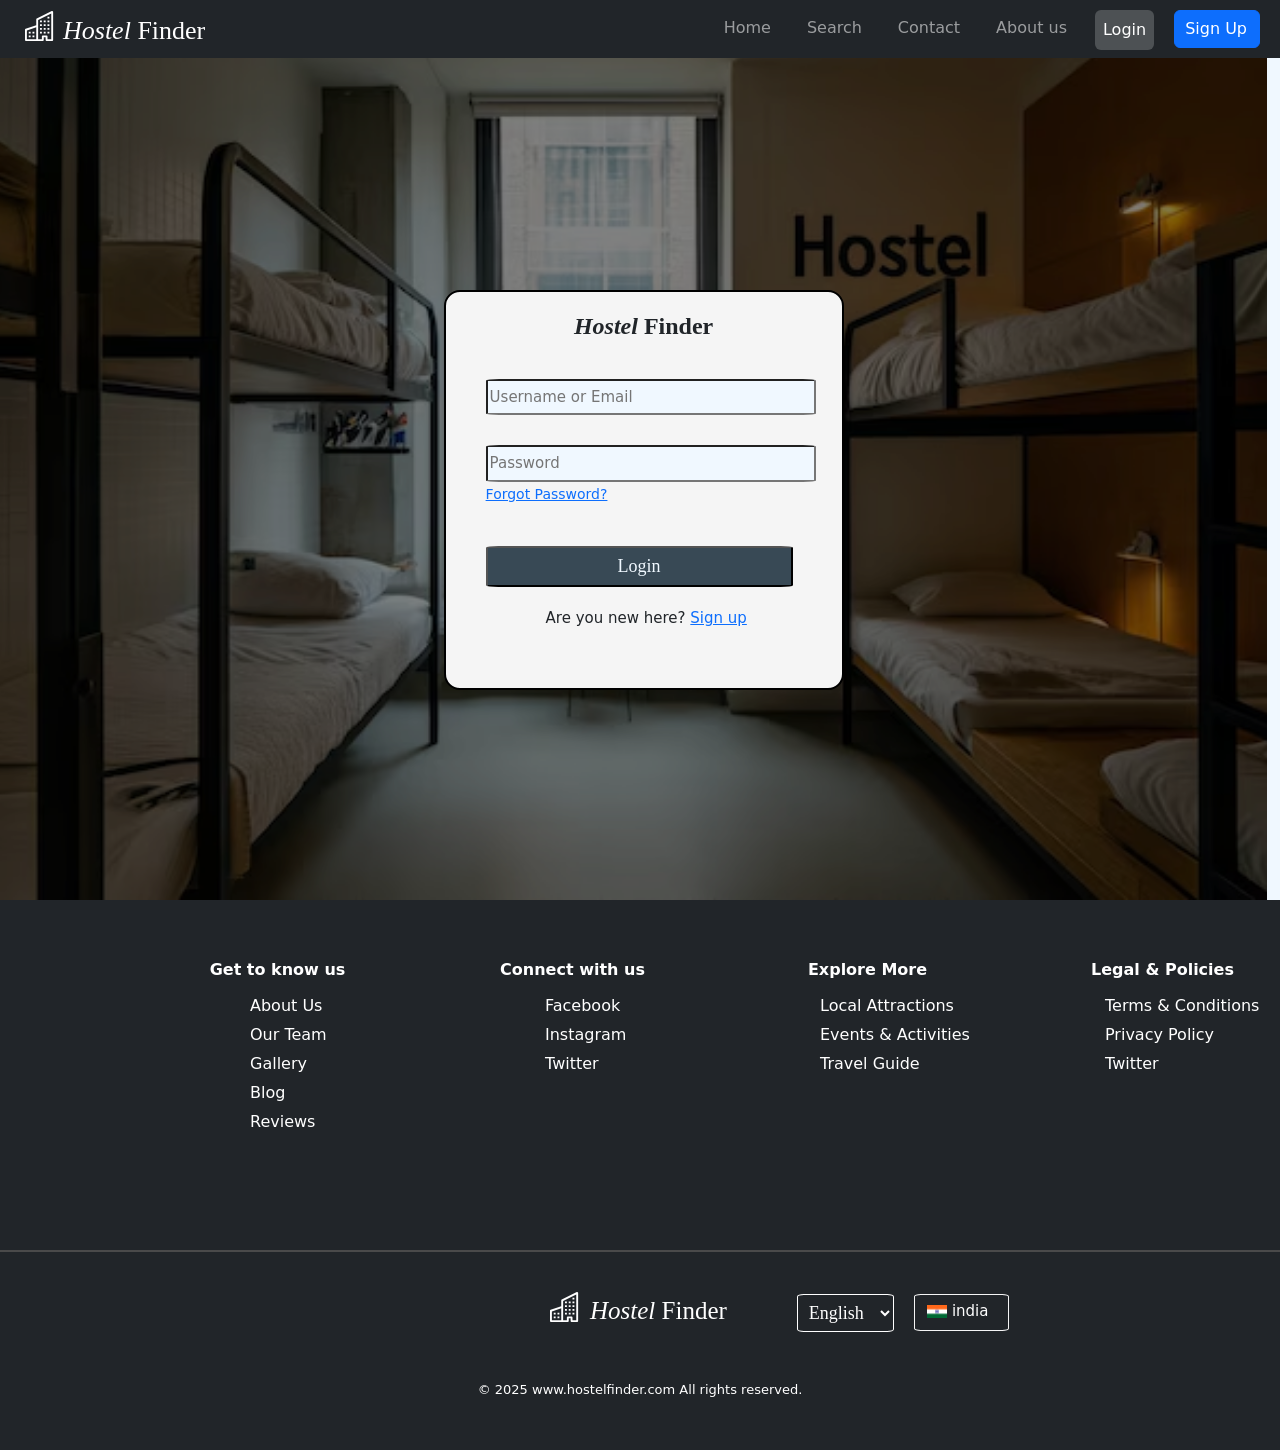
<file: Hostel Finder/login.html>
<!DOCTYPE html>
<html lang="en">
<head>
    <meta charset="UTF-8">
    <meta name="viewport" content="width=device-width, initial-scale=1.0">
    <title>Login Portal</title>
    <link href="https://cdn.jsdelivr.net/npm/bootstrap@5.3.0-alpha1/dist/css/bootstrap.min.css" rel="stylesheet">
    <link rel="stylesheet" href="s1.css" >
</head>
<body>
    <nav class="navbar navbar-expand-lg navbar-dark bg-dark text-white fixed-top">
        <ul class="nav justify-content-right">
            <li class="logo">
                <svg xmlns="http://www.w3.org/2000/svg" width="30" height="30" fill="white" class="bi bi-buildings" viewBox="0 0 16 16">
                    <path d="M14.763.075A.5.5 0 0 1 15 .5v15a.5.5 0 0 1-.5.5h-3a.5.5 0 0 1-.5-.5V14h-1v1.5a.5.5 0 0 1-.5.5h-9a.5.5 0 0 1-.5-.5V10a.5.5 0 0 1 .342-.474L6 7.64V4.5a.5.5 0 0 1 .276-.447l8-4a.5.5 0 0 1 .487.022M6 8.694 1 10.36V15h5zM7 15h2v-1.5a.5.5 0 0 1 .5-.5h2a.5.5 0 0 1 .5.5V15h2V1.309l-7 3.5z"/>
                    <path d="M2 11h1v1H2zm2 0h1v1H4zm-2 2h1v1H2zm2 0h1v1H4zm4-4h1v1H8zm2 0h1v1h-1zm-2 2h1v1H8zm2 0h1v1h-1zm2-2h1v1h-1zm0 2h1v1h-1zM8 7h1v1H8zm2 0h1v1h-1zm2 0h1v1h-1zM8 5h1v1H8zm2 0h1v1h-1zm2 0h1v1h-1zm0-2h1v1h-1z"/>
                  </svg>
            </li>

            <li class="loh">
                <a class="navbar-brand" id="tit" href="web.html"><em>Hostel</em> Finder</a>
            </li>
            

        </ul>
        <button class="navbar-toggler" type="button" data-bs-toggle="collapse" data-bs-target="#navbar" 
        aria-expanded="false" aria-label="Toggle navigation" aria-controls="navbar">     
            <span class="navbar-toggler-icon"></span>    
        </button>
        <div class="collapse navbar-collapse" id="navbar">
            <ul class="navbar-nav ms-auto">  
                <li class="nav-item">
                    <a href="web.html" class="nav-link"> Home </a>
                </li>
                <li class="nav-item">
                    <a href="#Search " class="nav-link"> Search </a>
                </li>
                <li class="nav-item">
                    <a class="nav-link" href="#Contact"> Contact  </a>
                </li>
                <li class="nav-item">
                    <a href="#Aboutus" class="nav-link">About us </a>
                </li>
                <li class="nav-item">
                    <button class="nav btn  btn  btn-dark btn-primary rounded   nav-link active"  aria-current="page" id="login"  >
                      Login
                  </button>
            </li>
                <li class="nav-item">
                       <a href="signup.html"> <button class="nav btn  btn btn-primary  rounded " aria-current="page" id="login"  >
                        Sign Up
                    </button></a>
                </li>
                
                
            </ul>
        </div>
    </nav>
    <div class="h">
        <img src="hotel.avif" class="udaay" >
        <div id="box" style="    position: absolute;top: 50%;left: 50%;transform: translate(-50%, -50%); margin-top: 40px;margin-left: 10px;" >
            <h4 style="display:flex; align-items: center; justify-content: center; padding-top: 20px; font-family:'Times New Roman', Times, serif ;"><b><em>Hostel</em> Finder</b></h4>
            <form>
                <input type="email" placeholder="Username or Email" id="user" required >
                <input type="password" placeholder="Password" id="user" required >
                <span id="for"><a href="#">Forgot Password?</a></span>
                <button id="dub">Login</button>
            </form>
            <div id="logi">Are you new here?  <a href="signup.html">Sign up</a></div>    
        </div>
    </div>
    
    <br>
    <footer style="background-color: #212529; color: white; height: 550px;">
        <div style="display: flex;">
          <div style="border: px solid black; height: 300px; width: 250px; margin-left: 160px;" id="boxx" class="bo">
            <h6 style="display: flex; justify-content: center; align-items: center; margin-top: 10px; "><b>Get to know us  </b></h6>
            <div style="margin-left: 90px; margin-top: 15px;"> <a   >About Us </a></div>
            <div style="margin-left: 90px; margin-top: 5px;"> <a   >Our Team </a></div>
            <div style="margin-left: 90px; margin-top: 5px;"> <a   >Gallery </a></div>
            <div style="margin-left: 90px; margin-top: 5px;"> <a   >Blog </a></div>
            <div style="margin-left: 90px; margin-top: 5px;"> <a   >Reviews </a></div>
          </div>
          <div style="border: px solid black; height: 300px; width: 250px;" id="boxx">
            <h6 style="display: flex; justify-content: center; align-items: center; margin-top: 10px; "><b>Connect with us  </b></h6>
            <div style="margin-left: 90px; margin-top: 15px;"> <a   >Facebook </a></div>
            <div style="margin-left: 90px; margin-top: 5px;"> <a   >Instagram </a></div>
            <div style="margin-left: 90px; margin-top: 5px;"> <a   >Twitter </a></div>
          
          </div>
          <div style="border: px solid black; height: 300px; width: 250px;" id="boxx">
            <h6 style="display: flex; justify-content: center; align-items: center; margin-top: 10px; "><b>Explore More </b></h6>
            <div style="margin-left: 70px; margin-top: 15px;"> <a   >Local Attractions </a></div>
            <div style="margin-left: 70px; margin-top: 5px;"> <a   >Events & Activities </a></div>
            <div style="margin-left: 70px; margin-top: 5px;"> <a   >Travel Guide </a></div>
            
          </div>
          <div style="border: px solid black; height: 300px; width: 250px;" id="boxx">
            <h6 style="display: flex; justify-content: center; align-items: center; margin-top: 10px; "><b>Legal & Policies</b></h6>
            <div style="margin-left: 60px; margin-top: 15px;"> <a   >Terms & Conditions  </a></div>
            <div style="margin-left: 60px; margin-top: 5px;"> <a   >Privacy Policy  </a></div>
            <div style="margin-left: 60px; margin-top: 5px;"> <a   >Twitter </a></div>
          </div>
        </div>
        <div class="nav-footer-line"  style="border: 0.1px solid whitesmoke; filter: brightness(30%);"> </div>
        <div style="display: flex;" >
          <svg style="margin-left: 550px; margin-top:40px; font-size: 25px; font-family: 'Times New Roman', Times, serif; " xmlns="http://www.w3.org/2000/svg" width="30" height="30" fill="white" class="bi bi-buildings" viewBox="0 0 16 16">
            <path d="M14.763.075A.5.5 0 0 1 15 .5v15a.5.5 0 0 1-.5.5h-3a.5.5 0 0 1-.5-.5V14h-1v1.5a.5.5 0 0 1-.5.5h-9a.5.5 0 0 1-.5-.5V10a.5.5 0 0 1 .342-.474L6 7.64V4.5a.5.5 0 0 1 .276-.447l8-4a.5.5 0 0 1 .487.022M6 8.694 1 10.36V15h5zM7 15h2v-1.5a.5.5 0 0 1 .5-.5h2a.5.5 0 0 1 .5.5V15h2V1.309l-7 3.5z"/>
            <path d="M2 11h1v1H2zm2 0h1v1H4zm-2 2h1v1H2zm2 0h1v1H4zm4-4h1v1H8zm2 0h1v1h-1zm-2 2h1v1H8zm2 0h1v1h-1zm2-2h1v1h-1zm0 2h1v1h-1zM8 7h1v1H8zm2 0h1v1h-1zm2 0h1v1h-1zM8 5h1v1H8zm2 0h1v1h-1zm2 0h1v1h-1zm0-2h1v1h-1z"/>
          </svg>
          <div style="margin-left: 10px; margin-top:40px; font-size: 25px; font-family: 'Times New Roman', Times, serif; "> <em>Hostel</em>&nbsp;Finder</div>
          <div style="margin-left: 70px; margin-top:40px; font-size: 25px; font-family: 'Times New Roman', Times, serif; "> 
            <select style=" font-size: 18px; padding: 7px; border-radius: 7%; background-color: #212529; color: white; border: 1px solid white;">
              <option value="en">English</option>
              <option value="es">Español</option>
              <option value="fr">Français</option>
              <option value="de">Deutsch</option>
            </select>
          </div>

          <div style=" border:1px solid whitesmoke; ; height: 37px;padding-left: 12px; padding-right: 20px;padding-top: 4px;padding-bottom: 5px; border-radius: 7%;margin-left: 20px; margin-top:42px;">
            
            <div style="margin-top: px">            
              <img src="india.png" alt="India Logo" width="20">        
              <span style="font-size: 15px; ">india</span>
            </div>
            
            

          </div>
        </div>
        <br>
        <br>
        <span style="display: flex; justify-content: center;  font-size: 13px;  align-items: center; ">&copy; 2025 www.hostelfinder.com All rights reserved. 
        </span>
    </footer>
    
    <script src="https://cdn.jsdelivr.net/npm/bootstrap@5.3.0-alpha1/dist/js/bootstrap.bundle.min.js"></script> 
    
</body>
</html>
<style>
    #logi {
        font-size: 15px;
        padding-top: 20px;
        padding-left: 100px;
    }
    #for {
        margin-left: 40px;
        font-size: 14px;
    }
    #dub {
        font-family:'Times New Roman', Times, serif;
        color: aliceblue;
        background-color:#384955;
        margin-left: 40px;
        margin-top: 40px;
        padding-top: 5px;
        padding-bottom: 5px;
        padding-right: 130px;
        padding-left: 130px;
        font-size: 18px;
        border-radius: 4%;
        
    }

    #box {
     
        background-color:whitesmoke;
        border-radius: 4%;
        border: 2px solid black;
        height: 400px;
        width: 400px;
    }
    body {
        
       
       
        background-color: aliceblue ;
    }
    #user {
        background-color: aliceblue;
        padding-top: 5px;
        padding-bottom: 5px;
        padding-right: 130px;
        font-size: 15px;
        border-radius: 4%;
        margin-left: 40px;
        margin-top: 30px;
    }
</style>
</file>
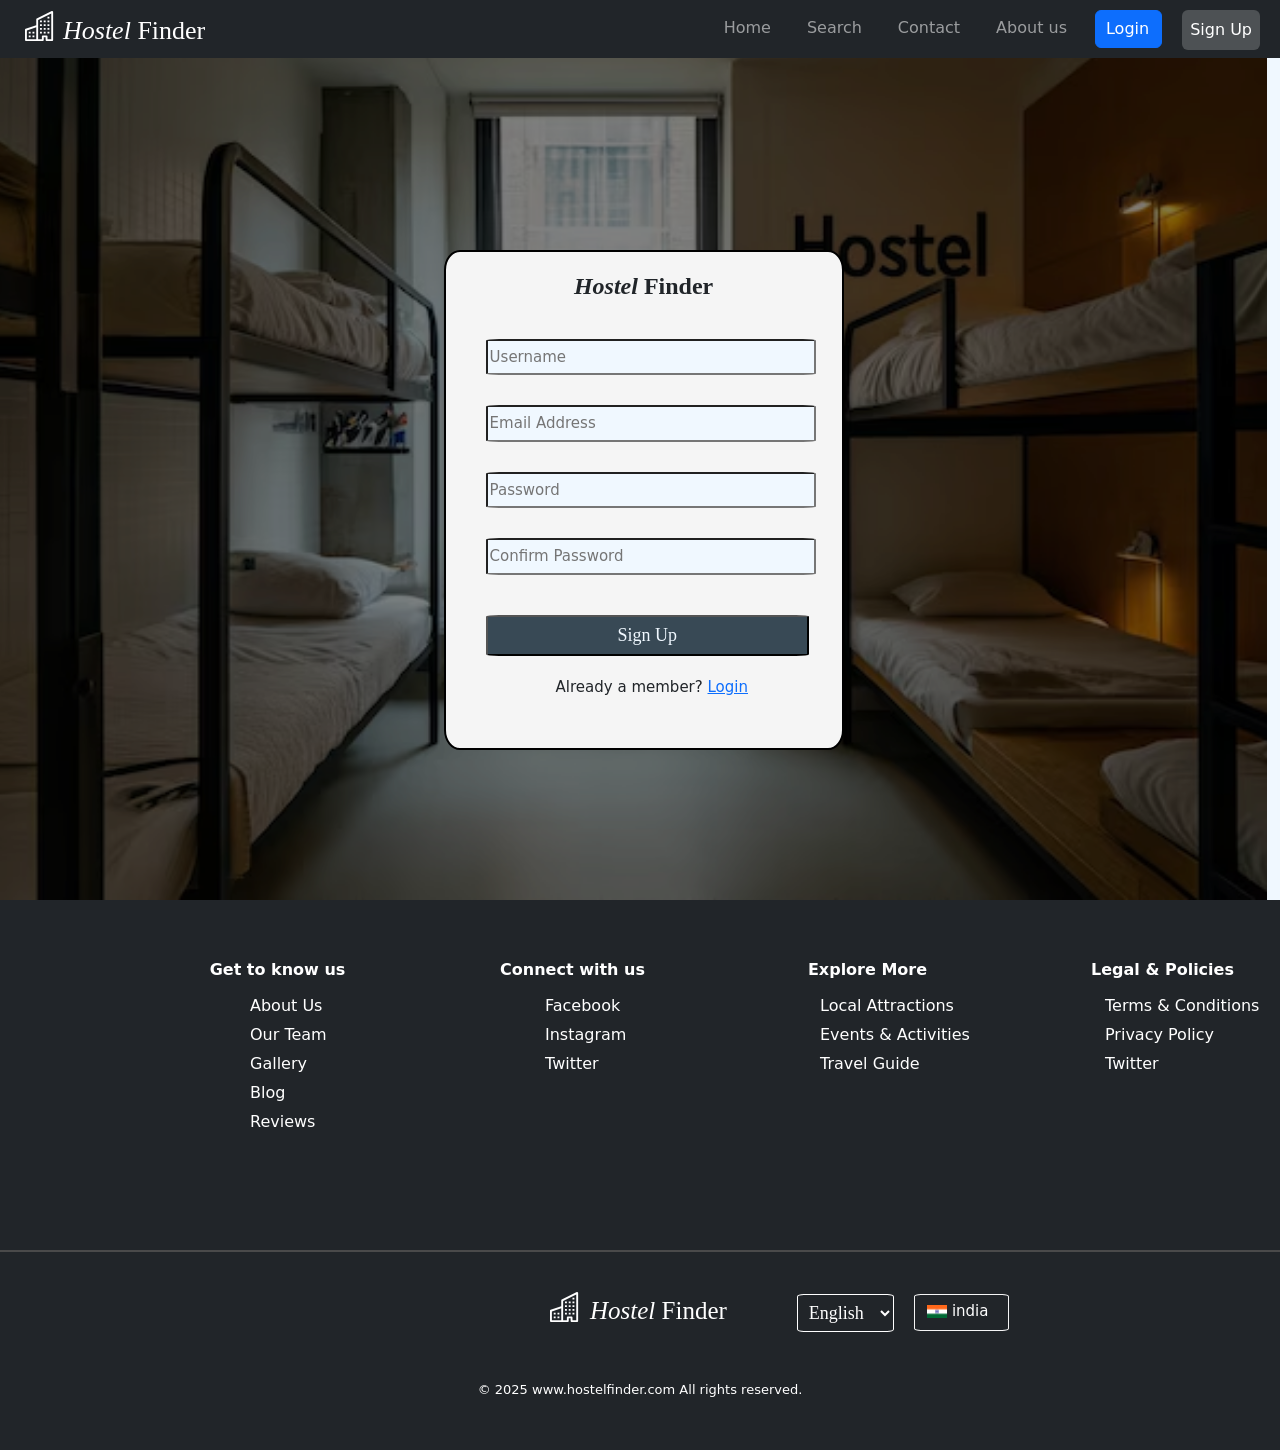
<file: Hostel Finder/signup.html>
<!DOCTYPE html>
<html lang="en">
<head>
    <meta charset="UTF-8">
    <meta name="viewport" content="width=device-width, initial-scale=1.0">
    <title>Login Portal</title>
    <link href="https://cdn.jsdelivr.net/npm/bootstrap@5.3.0-alpha1/dist/css/bootstrap.min.css" rel="stylesheet">
    <link rel="stylesheet" href="s1.css" >
</head>
<body>
    <nav class="navbar navbar-expand-lg navbar-dark bg-dark text-white fixed-top" >
        <ul class="nav justify-content-right">
            <li class="logo">
                <svg xmlns="http://www.w3.org/2000/svg" width="30" height="30" fill="white" class="bi bi-buildings" viewBox="0 0 16 16">
                    <path d="M14.763.075A.5.5 0 0 1 15 .5v15a.5.5 0 0 1-.5.5h-3a.5.5 0 0 1-.5-.5V14h-1v1.5a.5.5 0 0 1-.5.5h-9a.5.5 0 0 1-.5-.5V10a.5.5 0 0 1 .342-.474L6 7.64V4.5a.5.5 0 0 1 .276-.447l8-4a.5.5 0 0 1 .487.022M6 8.694 1 10.36V15h5zM7 15h2v-1.5a.5.5 0 0 1 .5-.5h2a.5.5 0 0 1 .5.5V15h2V1.309l-7 3.5z"/>
                    <path d="M2 11h1v1H2zm2 0h1v1H4zm-2 2h1v1H2zm2 0h1v1H4zm4-4h1v1H8zm2 0h1v1h-1zm-2 2h1v1H8zm2 0h1v1h-1zm2-2h1v1h-1zm0 2h1v1h-1zM8 7h1v1H8zm2 0h1v1h-1zm2 0h1v1h-1zM8 5h1v1H8zm2 0h1v1h-1zm2 0h1v1h-1zm0-2h1v1h-1z"/>
                  </svg>
            </li>

            <li class="loh">
                <a class="navbar-brand" id="tit" href="web.html"><em>Hostel</em> Finder</a>
            </li>
            

        </ul>
        <button class="navbar-toggler" type="button" data-bs-toggle="collapse" data-bs-target="#navbar" 
        aria-expanded="false" aria-label="Toggle navigation" aria-controls="navbar">     
            <span class="navbar-toggler-icon"></span>    
        </button>
        <div class="collapse navbar-collapse" id="navbar">
            <ul class="navbar-nav ms-auto">  
                <li class="nav-item">
                    <a href="web.html" class="nav-link"> Home </a>
                </li>
                <li class="nav-item">
                    <a href="#Search " class="nav-link"> Search </a>
                </li>
                <li class="nav-item">
                    <a class="nav-link" href="#Contact"> Contact  </a>
                </li>
                <li class="nav-item">
                    <a href="#Aboutus" class="nav-link">About us </a>
                </li>
                <li class="nav-item">
                    <a href="login.html"><button class="nav btn  btn  btn-primary rounded "  id="login"  >
                      Login
                  </button></a>
            </li>
                <li class="nav-item">
                       <button class="nav btn  btn btn-primary btn-dark rounded nav-link active " aria-current="page" id="login"  >
                        Sign Up
                    </button>
                </li>
                
                
            </ul>
        </div>
    </nav>
    <div class="h">
        <img src="hotel.avif" class="udaay" >
        <div id="box" style="position: absolute;top: 50%;left: 50%;transform: translate(-50%, -50%); margin-top: 50px;margin-left: 10px;">
            <h4 style="display:flex; align-items: center; justify-content: center; padding-top: 20px; font-family:'Times New Roman', Times, serif ;"><b><em>Hostel</em> Finder</b></h4>
            <form>
            <input type="username" placeholder="Username " id="user" required >
                <input type="email" placeholder="Email Address" id="user" required >
                <input type="password" placeholder="Password" id="user" required >
                <input type="password" placeholder="Confirm Password" id="user" required >
                
                <button id="dub">Sign Up</button>
            </form>
            <div id="logi">Already a member?   <a href="login.html">Login</a></div>    
        </div>
    </div>

    <footer style="background-color: #212529; color: white; height: 550px;">
        <div style="display: flex;">
          <div style="border: px solid black; height: 300px; width: 250px; margin-left: 160px;" id="boxx" class="bo">
            <h6 style="display: flex; justify-content: center; align-items: center; margin-top: 10px; "><b>Get to know us  </b></h6>
            <div style="margin-left: 90px; margin-top: 15px;"> <a   >About Us </a></div>
            <div style="margin-left: 90px; margin-top: 5px;"> <a   >Our Team </a></div>
            <div style="margin-left: 90px; margin-top: 5px;"> <a   >Gallery </a></div>
            <div style="margin-left: 90px; margin-top: 5px;"> <a   >Blog </a></div>
            <div style="margin-left: 90px; margin-top: 5px;"> <a   >Reviews </a></div>
          </div>
          <div style="border: px solid black; height: 300px; width: 250px;" id="boxx">
            <h6 style="display: flex; justify-content: center; align-items: center; margin-top: 10px; "><b>Connect with us  </b></h6>
            <div style="margin-left: 90px; margin-top: 15px;"> <a   >Facebook </a></div>
            <div style="margin-left: 90px; margin-top: 5px;"> <a   >Instagram </a></div>
            <div style="margin-left: 90px; margin-top: 5px;"> <a   >Twitter </a></div>
          
          </div>
          <div style="border: px solid black; height: 300px; width: 250px;" id="boxx">
            <h6 style="display: flex; justify-content: center; align-items: center; margin-top: 10px; "><b>Explore More </b></h6>
            <div style="margin-left: 70px; margin-top: 15px;"> <a   >Local Attractions </a></div>
            <div style="margin-left: 70px; margin-top: 5px;"> <a   >Events & Activities </a></div>
            <div style="margin-left: 70px; margin-top: 5px;"> <a   >Travel Guide </a></div>
            
          </div>
          <div style="border: px solid black; height: 300px; width: 250px;" id="boxx">
            <h6 style="display: flex; justify-content: center; align-items: center; margin-top: 10px; "><b>Legal & Policies</b></h6>
            <div style="margin-left: 60px; margin-top: 15px;"> <a   >Terms & Conditions  </a></div>
            <div style="margin-left: 60px; margin-top: 5px;"> <a   >Privacy Policy  </a></div>
            <div style="margin-left: 60px; margin-top: 5px;"> <a   >Twitter </a></div>
          </div>
        </div>
        <div class="nav-footer-line"  style="border: 0.1px solid whitesmoke; filter: brightness(30%);"> </div>
        <div style="display: flex;" >
          <svg style="margin-left: 550px; margin-top:40px; font-size: 25px; font-family: 'Times New Roman', Times, serif; " xmlns="http://www.w3.org/2000/svg" width="30" height="30" fill="white" class="bi bi-buildings" viewBox="0 0 16 16">
            <path d="M14.763.075A.5.5 0 0 1 15 .5v15a.5.5 0 0 1-.5.5h-3a.5.5 0 0 1-.5-.5V14h-1v1.5a.5.5 0 0 1-.5.5h-9a.5.5 0 0 1-.5-.5V10a.5.5 0 0 1 .342-.474L6 7.64V4.5a.5.5 0 0 1 .276-.447l8-4a.5.5 0 0 1 .487.022M6 8.694 1 10.36V15h5zM7 15h2v-1.5a.5.5 0 0 1 .5-.5h2a.5.5 0 0 1 .5.5V15h2V1.309l-7 3.5z"/>
            <path d="M2 11h1v1H2zm2 0h1v1H4zm-2 2h1v1H2zm2 0h1v1H4zm4-4h1v1H8zm2 0h1v1h-1zm-2 2h1v1H8zm2 0h1v1h-1zm2-2h1v1h-1zm0 2h1v1h-1zM8 7h1v1H8zm2 0h1v1h-1zm2 0h1v1h-1zM8 5h1v1H8zm2 0h1v1h-1zm2 0h1v1h-1zm0-2h1v1h-1z"/>
          </svg>
          <div style="margin-left: 10px; margin-top:40px; font-size: 25px; font-family: 'Times New Roman', Times, serif; "> <em>Hostel</em>&nbsp;Finder</div>
          <div style="margin-left: 70px; margin-top:40px; font-size: 25px; font-family: 'Times New Roman', Times, serif; "> 
            <select style=" font-size: 18px; padding: 7px; border-radius: 7%; background-color: #212529; color: white; border: 1px solid white;">
              <option value="en">English</option>
              <option value="es">Español</option>
              <option value="fr">Français</option>
              <option value="de">Deutsch</option>
            </select>
          </div>

          <div style=" border:1px solid whitesmoke; ; height: 37px;padding-left: 12px; padding-right: 20px;padding-top: 4px;padding-bottom: 5px; border-radius: 7%;margin-left: 20px; margin-top:42px;">
            
            <div style="margin-top: px">            
              <img src="india.png" alt="India Logo" width="20">        
              <span style="font-size: 15px; ">india</span>
            </div>
            
            

          </div>
        </div>
        <br>
        <br>
        <span style="display: flex; justify-content: center;  font-size: 13px;  align-items: center; ">&copy; 2025 www.hostelfinder.com All rights reserved. 
        </span>
      </footer>
    
    <script src="https://cdn.jsdelivr.net/npm/bootstrap@5.3.0-alpha1/dist/js/bootstrap.bundle.min.js"></script> 
    
</body>
</html>
<style>
    #logi {
        font-size: 15px;
        padding-top: 20px;
        padding-left: 110px;
    }
    #for {
        margin-left: 40px;
        font-size: 14px;
    }
    #dub {
        font-family:'Times New Roman', Times, serif;
        color: aliceblue;
        background-color:#384955;
        margin-left: 40px;
        margin-top: 40px;
        padding-top: 5px;
        padding-bottom: 5px;
        padding-right: 130px;
        padding-left: 130px;
        font-size: 18px;
        border-radius: 4%;
        
    }

    #box {

        background-color:whitesmoke;
        border-radius: 4%;
        border: 2px solid black;
        height: 500px;
        width: 400px;
    }
    body {
        
        
       
        background-color: aliceblue ;
    }
    #user {
        background-color: aliceblue;
        padding-top: 5px;
        padding-bottom: 5px;
        padding-right: 130px;
        font-size: 15px;
        border-radius: 4%;
        margin-left: 40px;
        margin-top: 30px;
    }
</style>
</file>
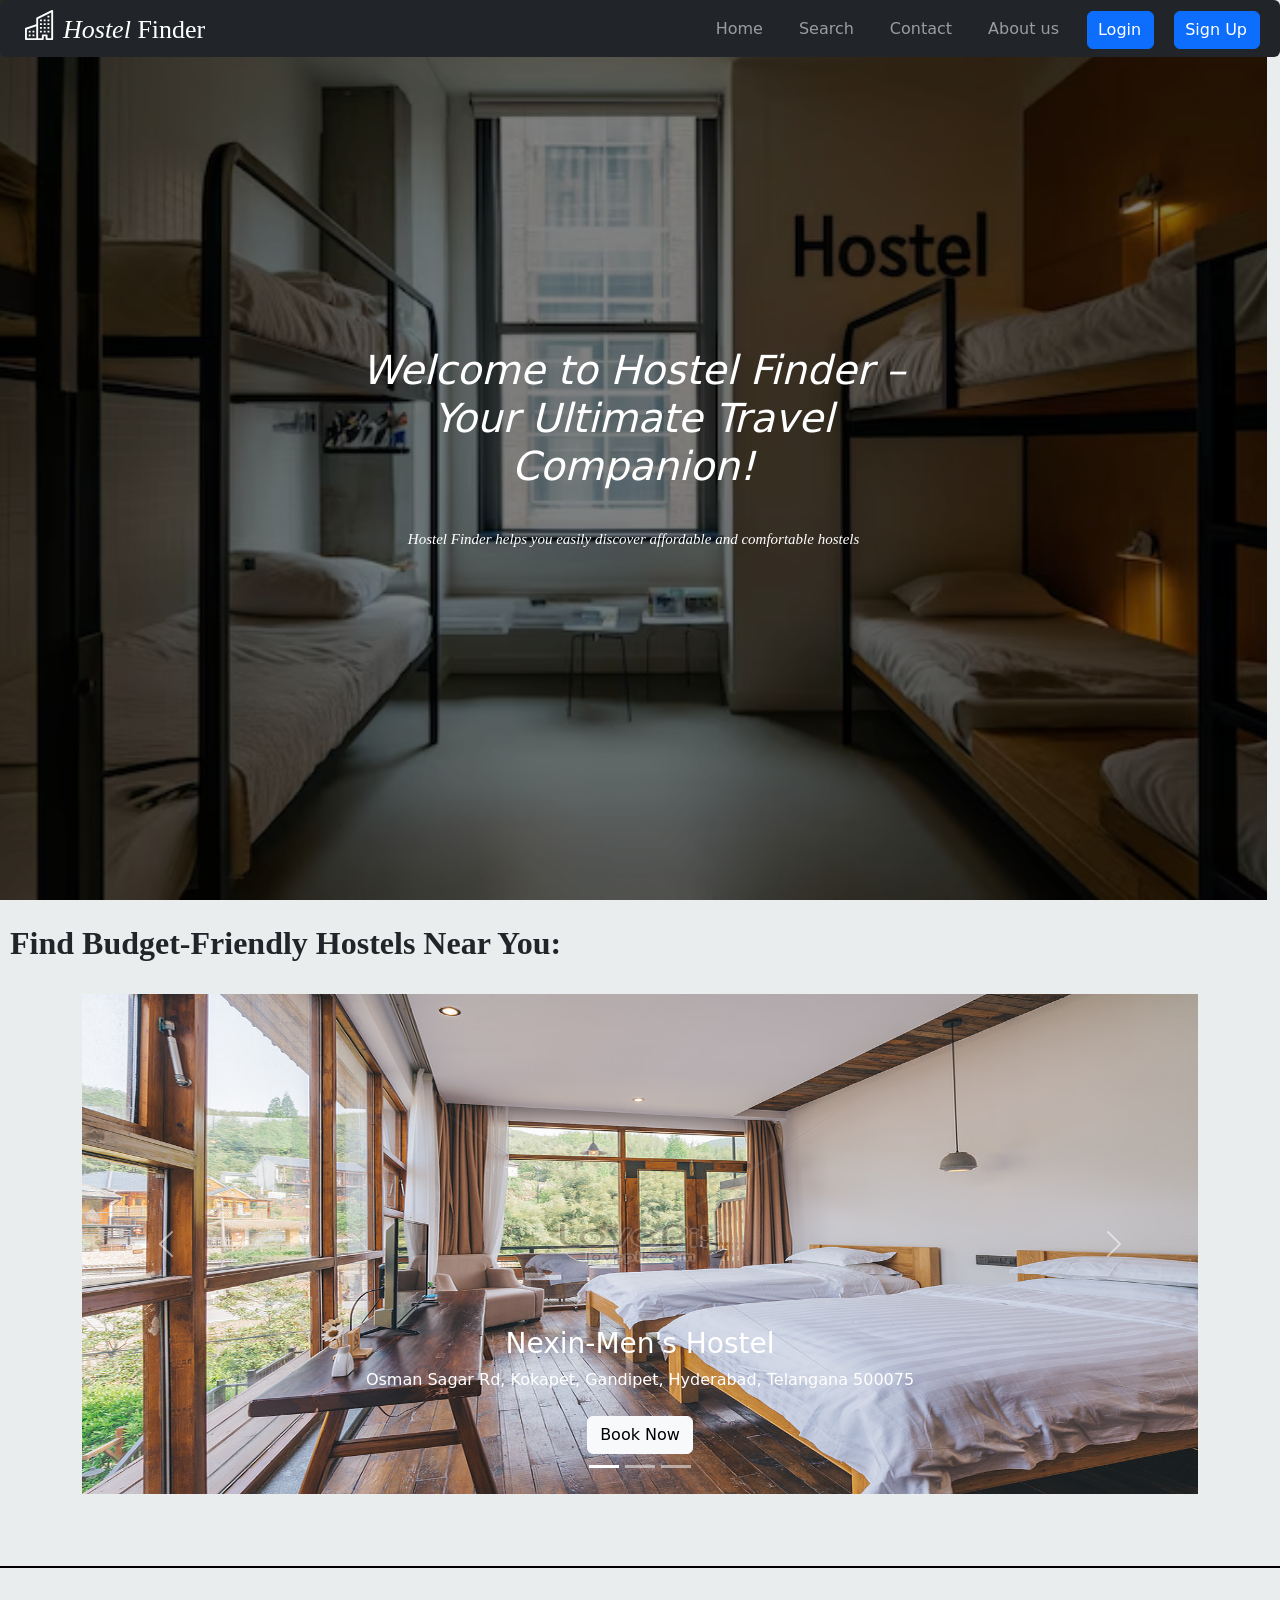
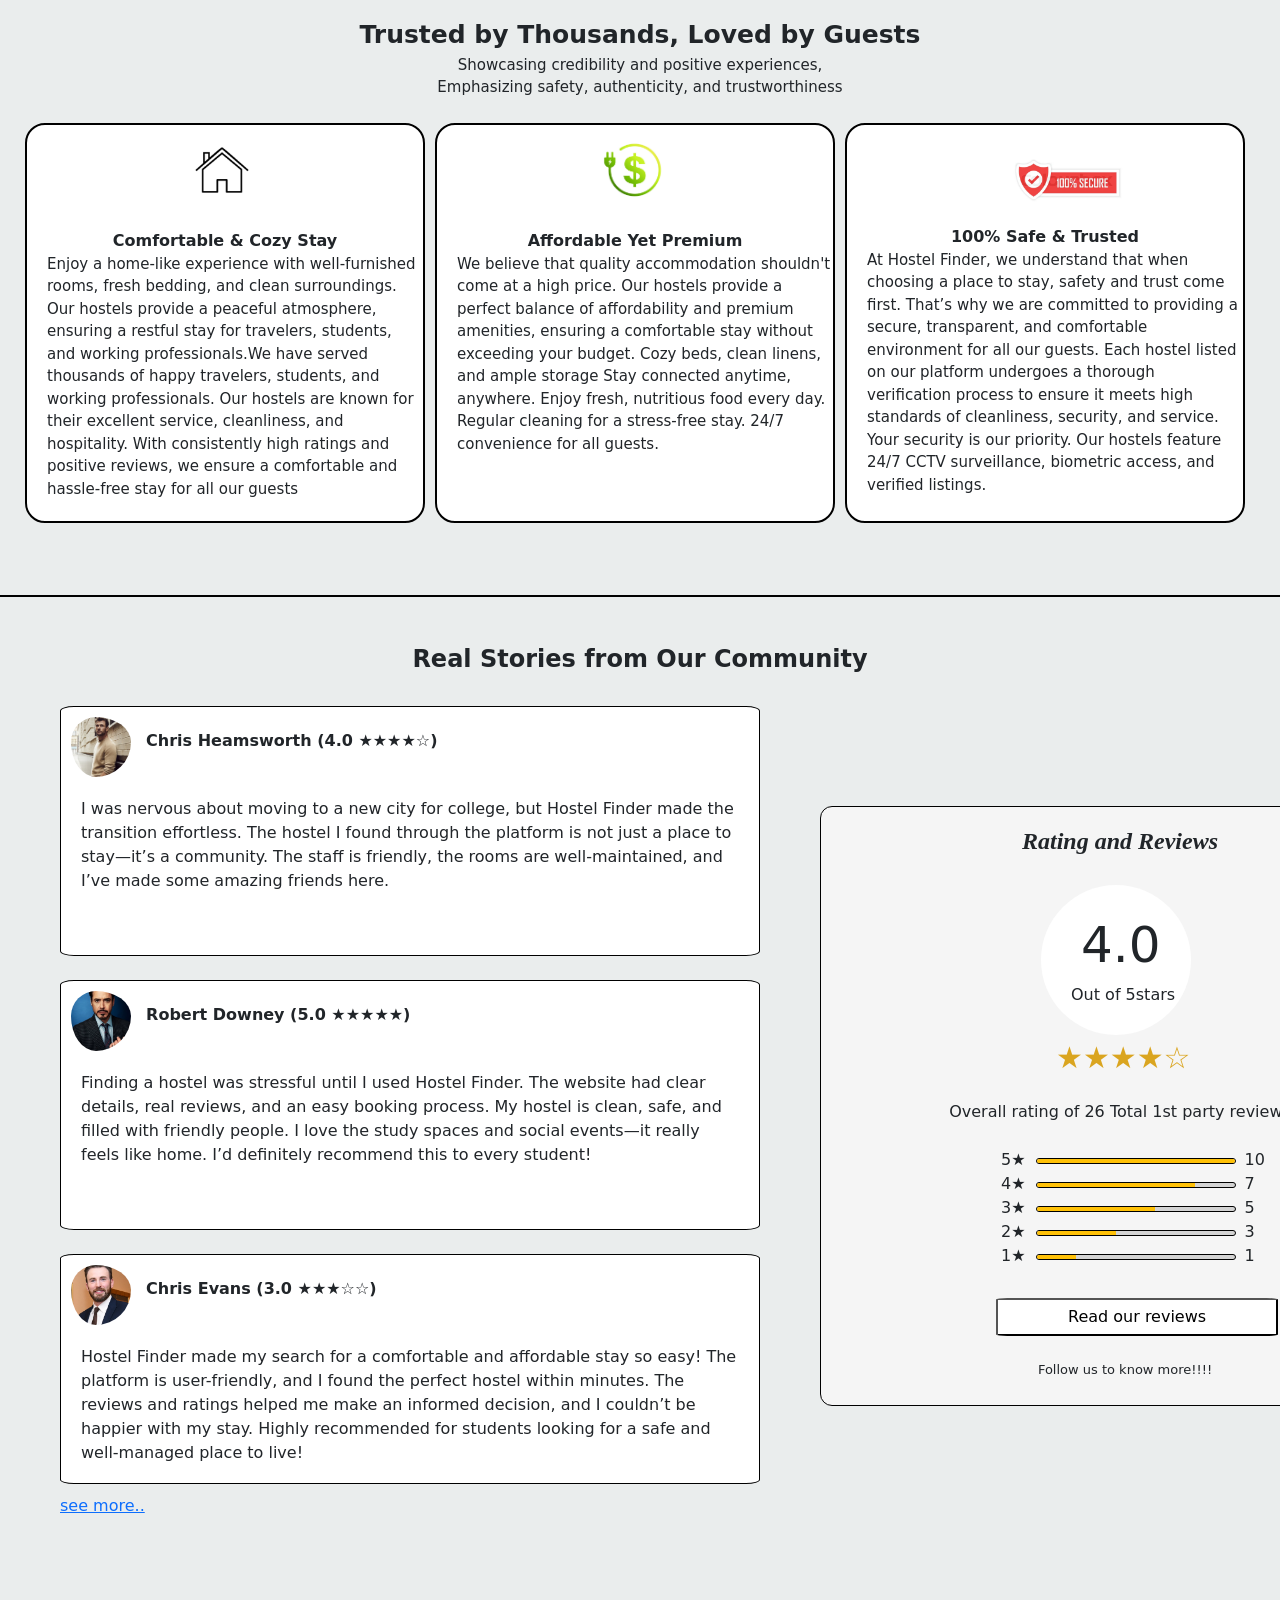
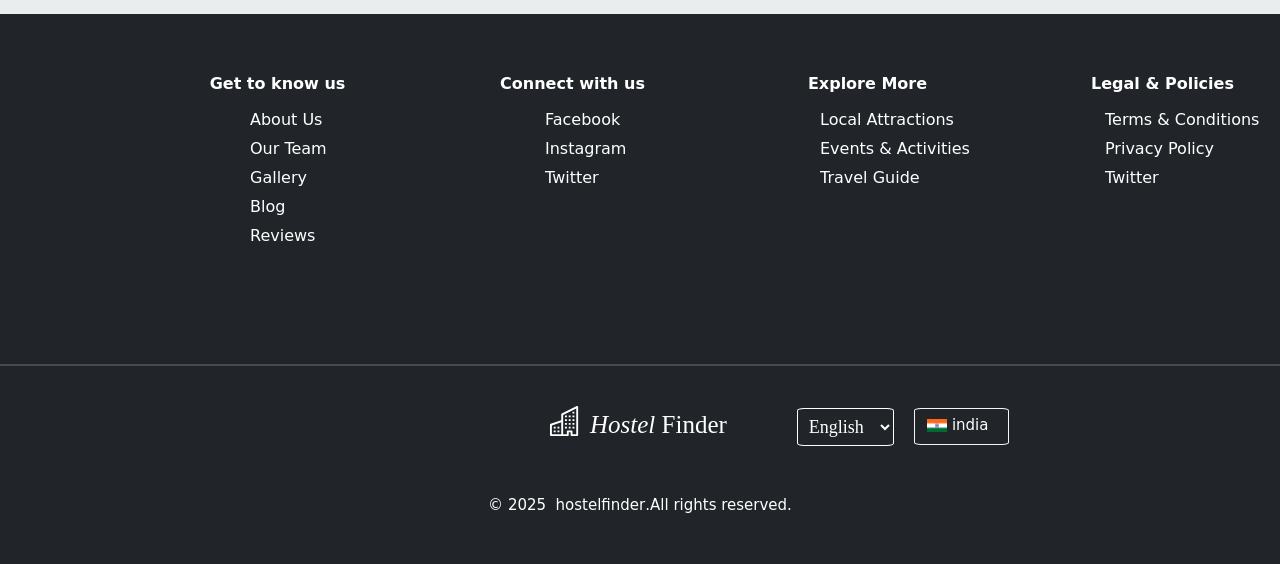
<file: Hostel Finder/web.html>
<!DOCTYPE html>
  <html lang="en">
  <head>
      <meta charset="UTF-8">
      <meta name="viewport" content="width=device-width, initial-scale=1.0">
      <title>Hostel Finder</title>
      <link href="https://cdn.jsdelivr.net/npm/bootstrap@5.3.0-alpha1/dist/css/bootstrap.min.css" rel="stylesheet">
      <link rel="stylesheet" href="s1.css" >
  </head>
  <body>
      <nav class="navbar navbar-expand-lg navbar-dark rounded bg-dark text-white fixed-top">
          <ul class="nav justify-content-right">
              <li class="logo">
                  <svg xmlns="http://www.w3.org/2000/svg" width="30" height="30" fill="white" class="bi bi-buildings" viewBox="0 0 16 16">
                      <path d="M14.763.075A.5.5 0 0 1 15 .5v15a.5.5 0 0 1-.5.5h-3a.5.5 0 0 1-.5-.5V14h-1v1.5a.5.5 0 0 1-.5.5h-9a.5.5 0 0 1-.5-.5V10a.5.5 0 0 1 .342-.474L6 7.64V4.5a.5.5 0 0 1 .276-.447l8-4a.5.5 0 0 1 .487.022M6 8.694 1 10.36V15h5zM7 15h2v-1.5a.5.5 0 0 1 .5-.5h2a.5.5 0 0 1 .5.5V15h2V1.309l-7 3.5z"/>
                      <path d="M2 11h1v1H2zm2 0h1v1H4zm-2 2h1v1H2zm2 0h1v1H4zm4-4h1v1H8zm2 0h1v1h-1zm-2 2h1v1H8zm2 0h1v1h-1zm2-2h1v1h-1zm0 2h1v1h-1zM8 7h1v1H8zm2 0h1v1h-1zm2 0h1v1h-1zM8 5h1v1H8zm2 0h1v1h-1zm2 0h1v1h-1zm0-2h1v1h-1z"/>
                    </svg>
              </li>

              <li class="loh">
                  <a class="navbar-brand" id="tit" href="web.html"><em>Hostel</em> Finder</a>
              </li>
              

          </ul>
          <button class="navbar-toggler" type="button" data-bs-toggle="collapse" data-bs-target="#navbar" 
          aria-expanded="false" aria-label="Toggle navigation" aria-controls="navbar">     
              <span class="navbar-toggler-icon"></span>    
          </button>
          <div class="collapse navbar-collapse" id="navbar">
              <ul class="navbar-nav ms-auto">  
                  <li class="nav-item">
                      <a href="web.html" class="nav-link"> Home </a>
                  </li>
                  <li class="nav-item">
                      <a href="#Search " class="nav-link"> Search </a>
                  </li>
                  <li class="nav-item">
                      <a class="nav-link" href="#Contact"> Contact  </a>
                  </li>
                  <li class="nav-item">
                      <a href="#Aboutus" class="nav-link">About us </a>
                  </li>
                  <li class="nav-item">
                    <a href="login.html"class="nav btn  btn-primary rounded " id="login"  >
                      Login
                    </a>
            </li>
                  
                  <li class="nav-item">
                        <a href="signup.html" class="nav btn  btn-primary rounded  " id="login"  >
                          Sign Up
                        </a>
                  </li>
                  
                  
              </ul>
          </div>
      </nav>

      <div class="h">
          <img src="hotel.avif" class="udaay">
          
          <div class="i">
            <h1 id="hos"> <em>  Welcome to Hostel Finder – Your Ultimate Travel Companion!</em></h1>
            <p><em>Hostel Finder helps you easily discover affordable and comfortable hostels</em></p>
            
          </div>
      
      
      </div>
      <br>
      <br>
      
      <h2 id="h"> <b>Find Budget-Friendly Hostels Near You: </b></h2>
      <br>

      
      <div class="container">
        <div id="carouselExampleCaptions" class="carousel slide" >
          <div class="carousel-indicators">
            <button type="button" data-bs-target="#carouselExampleCaptions" data-bs-slide-to="0" class="active" aria-current="true" aria-label="Slide 1"></button>
            <button type="button" data-bs-target="#carouselExampleCaptions" data-bs-slide-to="1" aria-label="Slide 2"></button>
            <button type="button" data-bs-target="#carouselExampleCaptions" data-bs-slide-to="2" aria-label="Slide 3"></button>
          </div>
          <div class="carousel-inner">
            <div class="carousel-item active">
              <img src="hos2.jpg" class="d-block w-100" alt="..." class="ma" height="500px">
              <div class="carousel-caption d-none d-md-block">
                <span><h3 >Nexin-Men's Hostel</h3></span>
                <span>Osman Sagar Rd, Kokapet, Gandipet, Hyderabad, Telangana 500075</span>
                <br>
                <br>
                <button class="btn btn-primary btn-light">Book Now</button>
              </div>
            </div>
            <div class="carousel-item">
              <img src="hos1.jpg" class="d-block w-100" alt="..." class="ma" height="500px">
              <div class="carousel-caption d-none d-md-block">
                <span><h3 >CBIT Hostel</h3></span>
                <span>Osman Sagar Rd, Kokapet, Gandipet, Hyderabad, Telangana 500075</span>
                <br>
                <br>
                <button class="btn btn-primary btn-light">Book Now</button>
              </div>
            </div>
            <div class="carousel-item">
              <img src="h1.jpg" class="d-block w-100" alt="..." class="ma" height="500px">
              <div class="carousel-caption d-none d-md-block">
                <span><h3 >Sdelight Hostel</h3></span>
                <span>Osman Sagar Rd, Kokapet, Gandipet, Hyderabad, Telangana 500075</span>
                <br>
                <br>
                <button class="btn btn-primary btn-light">Book Now</button>
              </div>
            </div>
          </div>
          <button class="carousel-control-prev" type="button" data-bs-target="#carouselExampleCaptions" data-bs-slide="prev">
            <span class="carousel-control-prev-icon" aria-hidden="true"></span>
            <span class="visually-hidden">Previous</span>
          </button>
          <button class="carousel-control-next" type="button" data-bs-target="#carouselExampleCaptions" data-bs-slide="next">
            <span class="carousel-control-next-icon" aria-hidden="true"></span>
            <span class="visually-hidden">Next</span>
          </button>
        </div>
      </div>
      <br>
      <br>
      <br>
      <div style="background-color: black; border: 1px solid black;"></div>
      <br>
      <br>
      <div>
        <span id="trust"><b>Trusted by Thousands, Loved by Guests</b></span>
        
        <span id="trus"> Showcasing credibility and positive experiences,</span>
        <span id="trus">Emphasizing safety, authenticity, and trustworthiness</span>
      </div>
      <br>

      <div class="con">
        <div class="in">
          <img src="home.jpg" height="80px" style="padding-top: 10px; padding-left: 160px;">
          <br>
          <br>
          <span style="display: flex;
          justify-content: center;
          align-items: center;" ><b>Comfortable & Cozy Stay</b></span>
          <div style="padding-left: 20px; font-size: 15px;">Enjoy a home-like experience with well-furnished rooms, fresh bedding, and clean surroundings. Our hostels provide a peaceful atmosphere, ensuring a restful stay for travelers, students, and working professionals.We have served thousands of happy travelers, students, and working professionals. Our hostels are known for their excellent service, cleanliness, and hospitality. With consistently high ratings and positive reviews, we ensure a comfortable and hassle-free stay for all our guests

          </div>
        </div>
        <div class="in">
          <img src="money.webp" height="80px" style="padding-top: 10px; padding-left: 160px;">
          <br>
          <br>
          <span style="display: flex;
          justify-content: center;
          align-items: center;" ><b>Affordable Yet Premium</b></span>
          <div style="padding-left: 20px; font-size: 15px;">We believe that quality accommodation shouldn't come at a high price. Our hostels provide a perfect balance of affordability and premium amenities, ensuring a comfortable stay without exceeding your budget.
            Cozy beds, clean linens, and ample storage
            Stay connected anytime, anywhere.
            Enjoy fresh, nutritious food every day.
            Regular cleaning for a stress-free stay.
            24/7 convenience for all guests.

          </div>

        </div>
        <div class="in">
          <img src="safe.webp" height="100px" style="padding-top: 10px; padding-left: 160px;">
          <br>
          
          <span style="display: flex;
          justify-content: center;
          align-items: center;" ><b>100% Safe & Trusted</b></span>
          <div style="padding-left: 20px; font-size: 15px;">At Hostel Finder, we understand that when choosing a place to stay, safety and trust come first. That’s why we are committed to providing a secure, transparent, and comfortable environment for all our guests. Each hostel listed on our platform undergoes a thorough verification process to ensure it meets high standards of cleanliness, security, and service. Your security is our priority. Our hostels feature 24/7 CCTV surveillance, biometric access, and verified listings.
          </div>
        </div>

      </div>
      <br>
      <br>
      <br>
      <div style="background-color: black; border: 1px solid black;"></div>
      <br>
      <br>
      <div>
        <h4 style="display: flex;
        justify-content: center;
        align-items: center;"><b>Real Stories from Our Community</b></h4>
        <br>

        <div id="mom">
          <div>
            <div style="border: 1px solid black; background-color: white;  height: 250px; width: 700px; margin-left: 60px; border-radius: 2%;">
            <span> <img src="pas1.webp"     
              style="border-radius: 50%; padding-top: 10px; padding-left: 10px; 
              border-radius: 50%; width: 70px; height: 70px ;
              
              object-fit: cover;
              max-width: none; "  ></span>
              <span style="padding-left: 10px;"><b>Chris Heamsworth (4.0 &#9733;&#9733;&#9733;&#9733;&#9734;)</b></span>

              
              
              <div style="padding: 20px;">I was nervous about moving to a new city for college, but Hostel Finder made the transition effortless. The hostel I found through the platform is not just a place to stay—it’s a community. The staff is friendly, the rooms are well-maintained, and I’ve made some amazing friends here.</div>
            </div>
            <br>
            <div style="border: 1px solid black;background-color: white;   height: 250px; width: 700px; margin-left: 60px;  border-radius: 2%;">
              <span> <img src="pas2.webp"     
                style="border-radius: 50%; padding-top: 10px; padding-left: 10px; 
                border-radius: 50%; width: 70px; height: 70px ;
                
                object-fit: cover;
                max-width: none; "  ></span>
                <span style="padding-left: 10px;"><b>Robert Downey (5.0 &#9733;&#9733;&#9733;&#9733;&#9733;) </b></span>
    
                
                
                <div style="padding: 20px;">Finding a hostel was stressful until I used Hostel Finder. The website had clear details, real reviews, and an easy booking process. My hostel is clean, safe, and filled with friendly people. I love the study spaces and social events—it really feels like home. I’d definitely recommend this to every student!</div>
            </div>
            <br>
            <div style="border: 1px solid black; background-color:white;  height: 230px; width: 700px; margin-left: 60px;  border-radius: 2%;">
              <span> <img src="pas3.jpg"     
                style="border-radius: 50%; padding-top: 10px; padding-left: 10px; 
                border-radius: 50%; width: 70px; height: 70px ;
                
                object-fit: cover;
                max-width: none; "  ></span>
                
                <span style="padding-left: 10px;"><b>Chris Evans (3.0 &#9733;&#9733;&#9733;&#9734;&#9734;)</b></span>
    
                
              
                
                
                <div style="padding: 20px;">Hostel Finder made my search for a comfortable and affordable stay so easy! The platform is user-friendly, and I found the perfect hostel within minutes. The reviews and ratings helped me make an informed decision, and I couldn’t be happier with my stay. Highly recommended for students looking for a safe and well-managed place to live!</div>
                
              </div>
              <div style="margin-top: 10px; margin-left: 60px;"><a  href="#" class="nav-a">see more..</a></div>
          </div>
          <div style="border: 1;">
            <div style="border: 1px solid black; height:600px; background-color: whitesmoke; width: 600px; margin-left: 60px; margin-top: 100px;  border-radius: 2%;" id="rat">
              <h4 style="font-family:'Times New Roman', Times, serif; display: flex;
              justify-content: center;
              align-items: center;padding-top: 20px; "><b><em>Rating and Reviews</em></b></h4>
              <div style="height: 150px; width: 150px;background-color: white; border-radius: 50%; margin-left: 220px; margin-top: 30px; ">
                <h1 style="padding-top: 30px;padding-left: 40px; font-size: 50px;">4.0</h1>
                <h7 style="padding-top: 40px;padding-left: 30px; ">Out of 5stars</h7>
                
              </div>
              <span style="padding-top: 20px;padding-left: 235px; color: goldenrod; font-size: 30px;"> &#9733;&#9733;&#9733;&#9733;&#9734;</span>
              <br>
              <h7 style="display: flex;
              justify-content: center;
              align-items: center; padding-top: 20px;"> Overall rating of 26  Total 1st party reviews</h7>
              <br>
              
              <div>
                <div style="display: flex; padding-left: 180px;" >
                  <div >5&#9733;</div>
                    <div class="progress" role="progressbar" aria-label="Basic example" aria-valuenow="25" aria-valuemin="0" id="pro" aria-valuemax="100">
                  
                    <div class="progress-bar text-bg-warning" style="width: 100%" ></div>
                  </div>
                  <div id="per">10</div>
                </div>
                <div style="display: flex; padding-left: 180px;" >
                  <div>4&#9733;</div>
                    <div class="progress" role="progressbar" aria-label="Basic example" aria-valuenow="25" aria-valuemin="0" id="pro" aria-valuemax="100">
                  
                    <div class="progress-bar text-bg-warning" style="width: 80%" ></div>
                  </div>
                  <div id="per">7</div>
                </div>
                <div style="display: flex; padding-left: 180px;" >
                  <div>3&#9733;</div>
                    <div class="progress" role="progressbar" aria-label="Basic example" aria-valuenow="25" aria-valuemin="0" id="pro" aria-valuemax="100">
                  
                    <div class="progress-bar text-bg-warning" style="width: 60%" ></div>
                  </div>
                  <div id="per">5</div>
                </div>
                <div style="display: flex; padding-left: 180px;" >
                  <div>2&#9733;</div>
                    <div class="progress" role="progressbar" aria-label="Basic example" aria-valuenow="25" aria-valuemin="0" id="pro" aria-valuemax="100">
                  
                    <div class="progress-bar text-bg-warning" style="width: 40%" ></div>
                  </div>
                  <div id="per">3</div>
                </div>
                <div style="display: flex; padding-left: 180px;" >
                  <div>1&#9733;</div>
                    <div class="progress" role="progressbar" aria-label="Basic example" aria-valuenow="25" aria-valuemin="0" id="pro" aria-valuemax="100">
                  
                    <div class="progress-bar text-bg-warning" style="width: 20%" ></div>
                  </div>
                  <div id="per">1</div>
                </div>
                
                
              </div>
              <button style="margin-left: 175px; border-radius: 4%; background-color: white; margin-top: 30px; padding-top: 5px ; padding-bottom: 5px; padding-left: 70px; padding-right: 70px;">Read our reviews</button>
              <br>
              <br>
              <div style="display: flex; justify-content: center; align-items: center; font-size: 13px; margin-left: 10px;">Follow us to know more!!!!</div>
            </div>
            
          </div>
        </div>
        <br>
        <br>
        <br>
        <br>
        
        <footer style="background-color: #212529; color: white; height: 550px;">
          <div style="display: flex;">
            <div style="border: px solid black; height: 300px; width: 250px; margin-left: 160px;" id="boxx" class="bo">
              <h6 style="display: flex; justify-content: center; align-items: center; margin-top: 10px; "><b>Get to know us  </b></h6>
              <div style="margin-left: 90px; margin-top: 15px;"> <a   >About Us </a></div>
              <div style="margin-left: 90px; margin-top: 5px;"> <a   >Our Team </a></div>
              <div style="margin-left: 90px; margin-top: 5px;"> <a   >Gallery </a></div>
              <div style="margin-left: 90px; margin-top: 5px;"> <a   >Blog </a></div>
              <div style="margin-left: 90px; margin-top: 5px;"> <a   >Reviews </a></div>
            </div>
            <div style="border: px solid black; height: 300px; width: 250px;" id="boxx">
              <h6 style="display: flex; justify-content: center; align-items: center; margin-top: 10px; "><b>Connect with us  </b></h6>
              <div style="margin-left: 90px; margin-top: 15px;"> <a   >Facebook </a></div>
              <div style="margin-left: 90px; margin-top: 5px;"> <a   >Instagram </a></div>
              <div style="margin-left: 90px; margin-top: 5px;"> <a   >Twitter </a></div>
            
            </div>
            <div style="border: px solid black; height: 300px; width: 250px;" id="boxx">
              <h6 style="display: flex; justify-content: center; align-items: center; margin-top: 10px; "><b>Explore More </b></h6>
              <div style="margin-left: 70px; margin-top: 15px;"> <a   >Local Attractions </a></div>
              <div style="margin-left: 70px; margin-top: 5px;"> <a   >Events & Activities </a></div>
              <div style="margin-left: 70px; margin-top: 5px;"> <a   >Travel Guide </a></div>
              
            </div>
            <div style="border: px solid black; height: 300px; width: 250px;" id="boxx">
              <h6 style="display: flex; justify-content: center; align-items: center; margin-top: 10px; "><b>Legal & Policies</b></h6>
              <div style="margin-left: 60px; margin-top: 15px;"> <a   >Terms & Conditions  </a></div>
              <div style="margin-left: 60px; margin-top: 5px;"> <a   >Privacy Policy  </a></div>
              <div style="margin-left: 60px; margin-top: 5px;"> <a   >Twitter </a></div>
            </div>
          </div>
          <div class="nav-footer-line"  style="border: 0.1px solid whitesmoke; filter: brightness(30%);"> </div>
          <div style="display: flex;" >
            <svg style="margin-left: 550px; margin-top:40px; font-size: 25px; font-family: 'Times New Roman', Times, serif; " xmlns="http://www.w3.org/2000/svg" width="30" height="30" fill="white" class="bi bi-buildings" viewBox="0 0 16 16">
              <path d="M14.763.075A.5.5 0 0 1 15 .5v15a.5.5 0 0 1-.5.5h-3a.5.5 0 0 1-.5-.5V14h-1v1.5a.5.5 0 0 1-.5.5h-9a.5.5 0 0 1-.5-.5V10a.5.5 0 0 1 .342-.474L6 7.64V4.5a.5.5 0 0 1 .276-.447l8-4a.5.5 0 0 1 .487.022M6 8.694 1 10.36V15h5zM7 15h2v-1.5a.5.5 0 0 1 .5-.5h2a.5.5 0 0 1 .5.5V15h2V1.309l-7 3.5z"/>
              <path d="M2 11h1v1H2zm2 0h1v1H4zm-2 2h1v1H2zm2 0h1v1H4zm4-4h1v1H8zm2 0h1v1h-1zm-2 2h1v1H8zm2 0h1v1h-1zm2-2h1v1h-1zm0 2h1v1h-1zM8 7h1v1H8zm2 0h1v1h-1zm2 0h1v1h-1zM8 5h1v1H8zm2 0h1v1h-1zm2 0h1v1h-1zm0-2h1v1h-1z"/>
            </svg>
            <div style="margin-left: 10px; margin-top:40px; font-size: 25px; font-family: 'Times New Roman', Times, serif; "> <em>Hostel</em>&nbsp;Finder</div>
            <div style="margin-left: 70px; margin-top:40px; font-size: 25px; font-family: 'Times New Roman', Times, serif; "> 
              <select style=" font-size: 18px; padding: 7px; border-radius: 7%; background-color: #212529; color: white; border: 1px solid white;">
                <option value="en">English</option>
                <option value="es">Español</option>
                <option value="fr">Français</option>
                <option value="de">Deutsch</option>
              </select>
            </div>

            <div style=" border:1px solid whitesmoke; ; height: 37px;padding-left: 12px; padding-right: 20px;padding-top: 4px;padding-bottom: 5px; border-radius: 7%;margin-left: 20px; margin-top:42px;">
              
              <div style="margin-top: px">            
                <img src="india.png" alt="India Logo" width="20">        
                <span style="font-size: 15px; ">india</span>
              </div>
              
              

            </div>
          </div>
          <br>
          <br>
          <span style="display: flex; justify-content: center;  font-size: 15px;  align-items: center; ">&copy; 2025 &nbsp;<a href="web.html" style="text-decoration: none; color: white;">hostelfinder  </a>.All rights reserved. 
          </span>
        </footer>

      <script src="https://cdn.jsdelivr.net/npm/bootstrap@5.3.0-alpha1/dist/js/bootstrap.bundle.min.js"></script>
      
  </body>
  </html>
</file>
<file: s1.css>
.nav {
    margin-top: 2px;
    padding-left: 10px;
}
.nav-item {
   
    margin-right: 20px;
}
#hi :hover {
    position: relative;
    top: -20px;
    transform: scale(1.2);
}
#hii :hover {
    background-color: rgb(230, 229, 227);
    transform: scale(0.2);
    
}
.con{
    
    
    display: flex;
    justify-content: center;
    
}
#mom {
    display: flex;
}

#per {
    margin-left: 9px;
}
.in {
    margin-right: 10px;
    border: 2px solid black;
    height: 400px;
    width: 400px;
    border-radius: 5%;
    background-color: white;
    
    
    
}
#pro {
    margin-top: 10px;
    color: yellow;
    background-color:lightgray ;
    border: 1px solid black;
    margin-left: 10px;
    width: 200px;
    height: 6px;
}

.con :hover {
    cursor:pointer;
    transform: scale(1.10); 
}
#trus {
    display: flex;
    justify-content: center;
    align-items: center;
    font-size: 15px;

}
#trust {
    display: flex;
    justify-content: center;
    align-items: center;
    font-size: 25px;
}
.udaay {
    height: 100vh;
    width:99vw;
    object-fit: cover;
    filter: brightness(50%);
}

.h {
    position: relative;
    display: inline-block;
}

.i {
    position: absolute;
    top: 59%;
    left: 50%;
    text-align: center;
    padding-bottom: 150px;
    transform: translate(-50%, -50%);
    color: white; 
    font-size: 15px;
    
   
}


#boxx {
    margin-top: 50px;
    margin-left: 60px;
}

#region {
    padding-right: 30px;
}
#a {
    padding-top: 50px;
    font-size: 50px;
}

#title {
    padding-left: 30px;
}

p {
    font-size: 15px;
    padding-top: 30px;
    font-family: Georgia, 'Times New Roman', Times, serif;
}

body {
    background-color:    #EAEDED     ;
}

#h {
    font-family:'Times New Roman', Times, serif;
    padding-left: 10px;

    
   
}

#h1 {
    background-color: aliceblue;
    display: flex;
    
}
#hos1 {
    height:250px;
    margin-right: 3%;
    
}

#h3 {
    height: 5px;
    padding-top: 10px;
    font-size: 30px;
}

#add {
    padding-top: 60px;
}

.logo {
    padding-left: 15px;
}
.loh {
    padding-left: 8px;
}

.carousel-inner {
    size: 400px;
}


#tit {
    font-size: 26px;
    font-family: 'Times New Roman', Times, serif;
}
</file>
<file: Hostel Finder/s1.css>
.nav {
    margin-top: 2px;
    padding-left: 10px;
}
.nav-item {
   
    margin-right: 20px;
}
#hi :hover {
    position: relative;
    top: -20px;
    transform: scale(1.2);
}
#hii :hover {
    background-color: rgb(230, 229, 227);
    transform: scale(0.2);
    
}
.con{
    
    
    display: flex;
    justify-content: center;
    
}
#mom {
    display: flex;
}

#per {
    margin-left: 9px;
}
.in {
    margin-right: 10px;
    border: 2px solid black;
    height: 400px;
    width: 400px;
    border-radius: 5%;
    background-color: white;
    
    
    
}
#pro {
    margin-top: 10px;
    color: yellow;
    background-color:lightgray ;
    border: 1px solid black;
    margin-left: 10px;
    width: 200px;
    height: 6px;
}

.con :hover {
    cursor:pointer;
    transform: scale(1.10); 
}
#trus {
    display: flex;
    justify-content: center;
    align-items: center;
    font-size: 15px;

}
#trust {
    display: flex;
    justify-content: center;
    align-items: center;
    font-size: 25px;
}
.udaay {
    height: 100vh;
    width:99vw;
    object-fit: cover;
    filter: brightness(50%);
}

.h {
    position: relative;
    display: inline-block;
}

.i {
    position: absolute;
    top: 59%;
    left: 50%;
    text-align: center;
    padding-bottom: 150px;
    transform: translate(-50%, -50%);
    color: white; 
    font-size: 15px;
    
   
}


#boxx {
    margin-top: 50px;
    margin-left: 60px;
}

#region {
    padding-right: 30px;
}
#a {
    padding-top: 50px;
    font-size: 50px;
}

#title {
    padding-left: 30px;
}

p {
    font-size: 15px;
    padding-top: 30px;
    font-family: Georgia, 'Times New Roman', Times, serif;
}

body {
    background-color:    #EAEDED     ;
}

#h {
    font-family:'Times New Roman', Times, serif;
    padding-left: 10px;

    
   
}

#h1 {
    background-color: aliceblue;
    display: flex;
    
}
#hos1 {
    height:250px;
    margin-right: 3%;
    
}

#h3 {
    height: 5px;
    padding-top: 10px;
    font-size: 30px;
}

#add {
    padding-top: 60px;
}

.logo {
    padding-left: 15px;
}
.loh {
    padding-left: 8px;
}

.carousel-inner {
    size: 400px;
}


#tit {
    font-size: 26px;
    font-family: 'Times New Roman', Times, serif;
}
</file>
